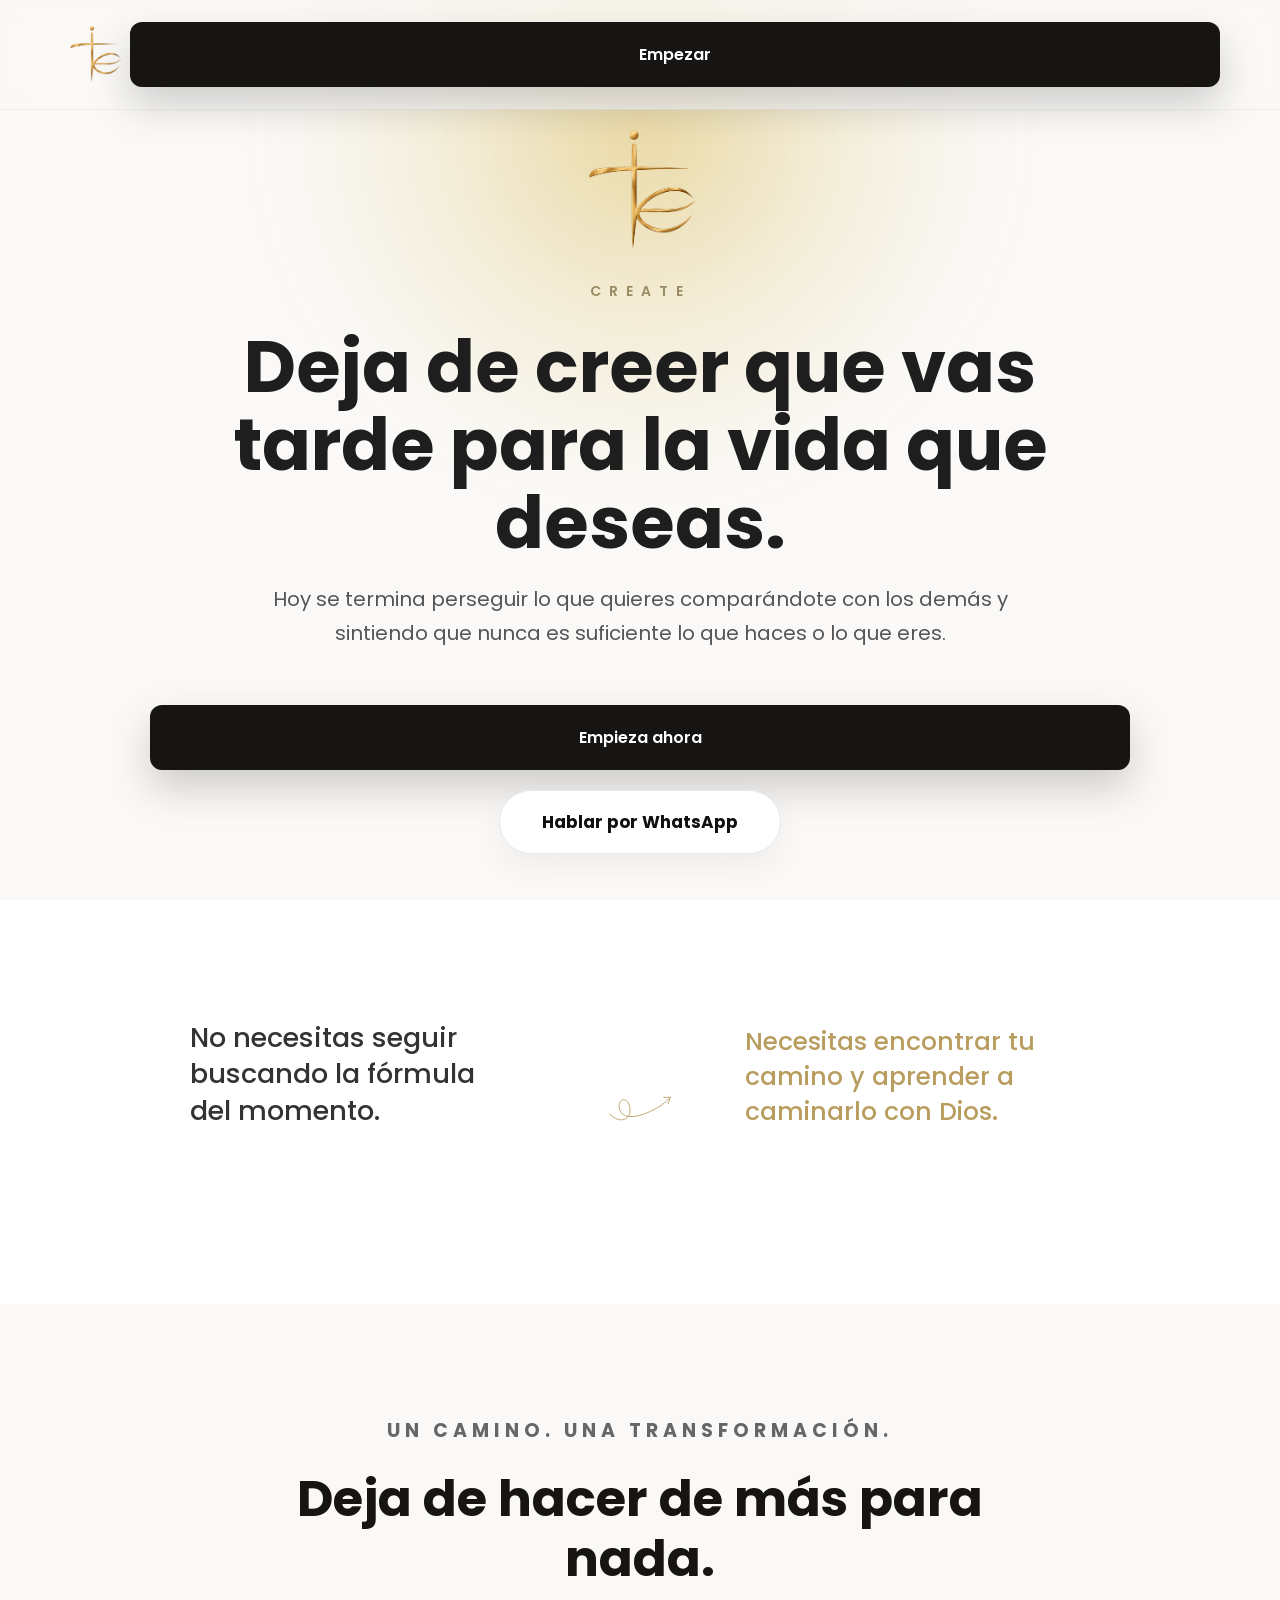
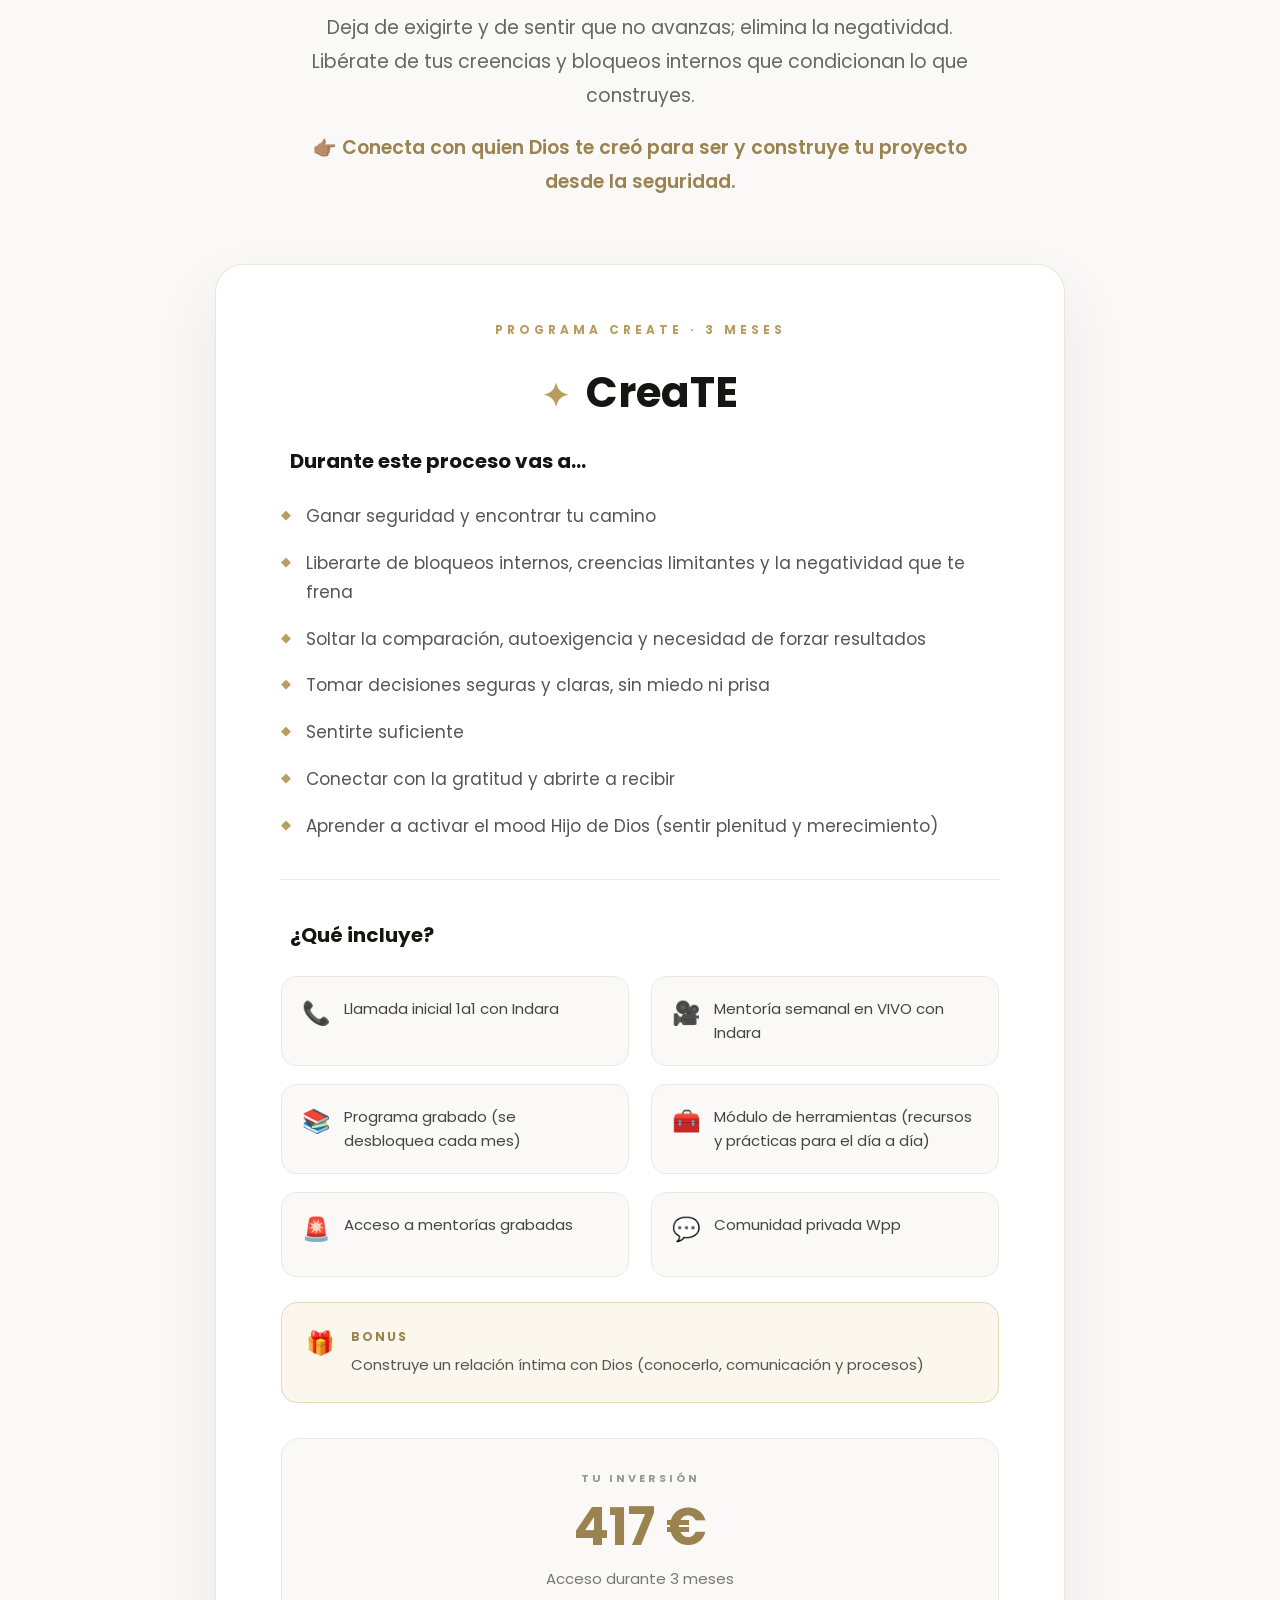
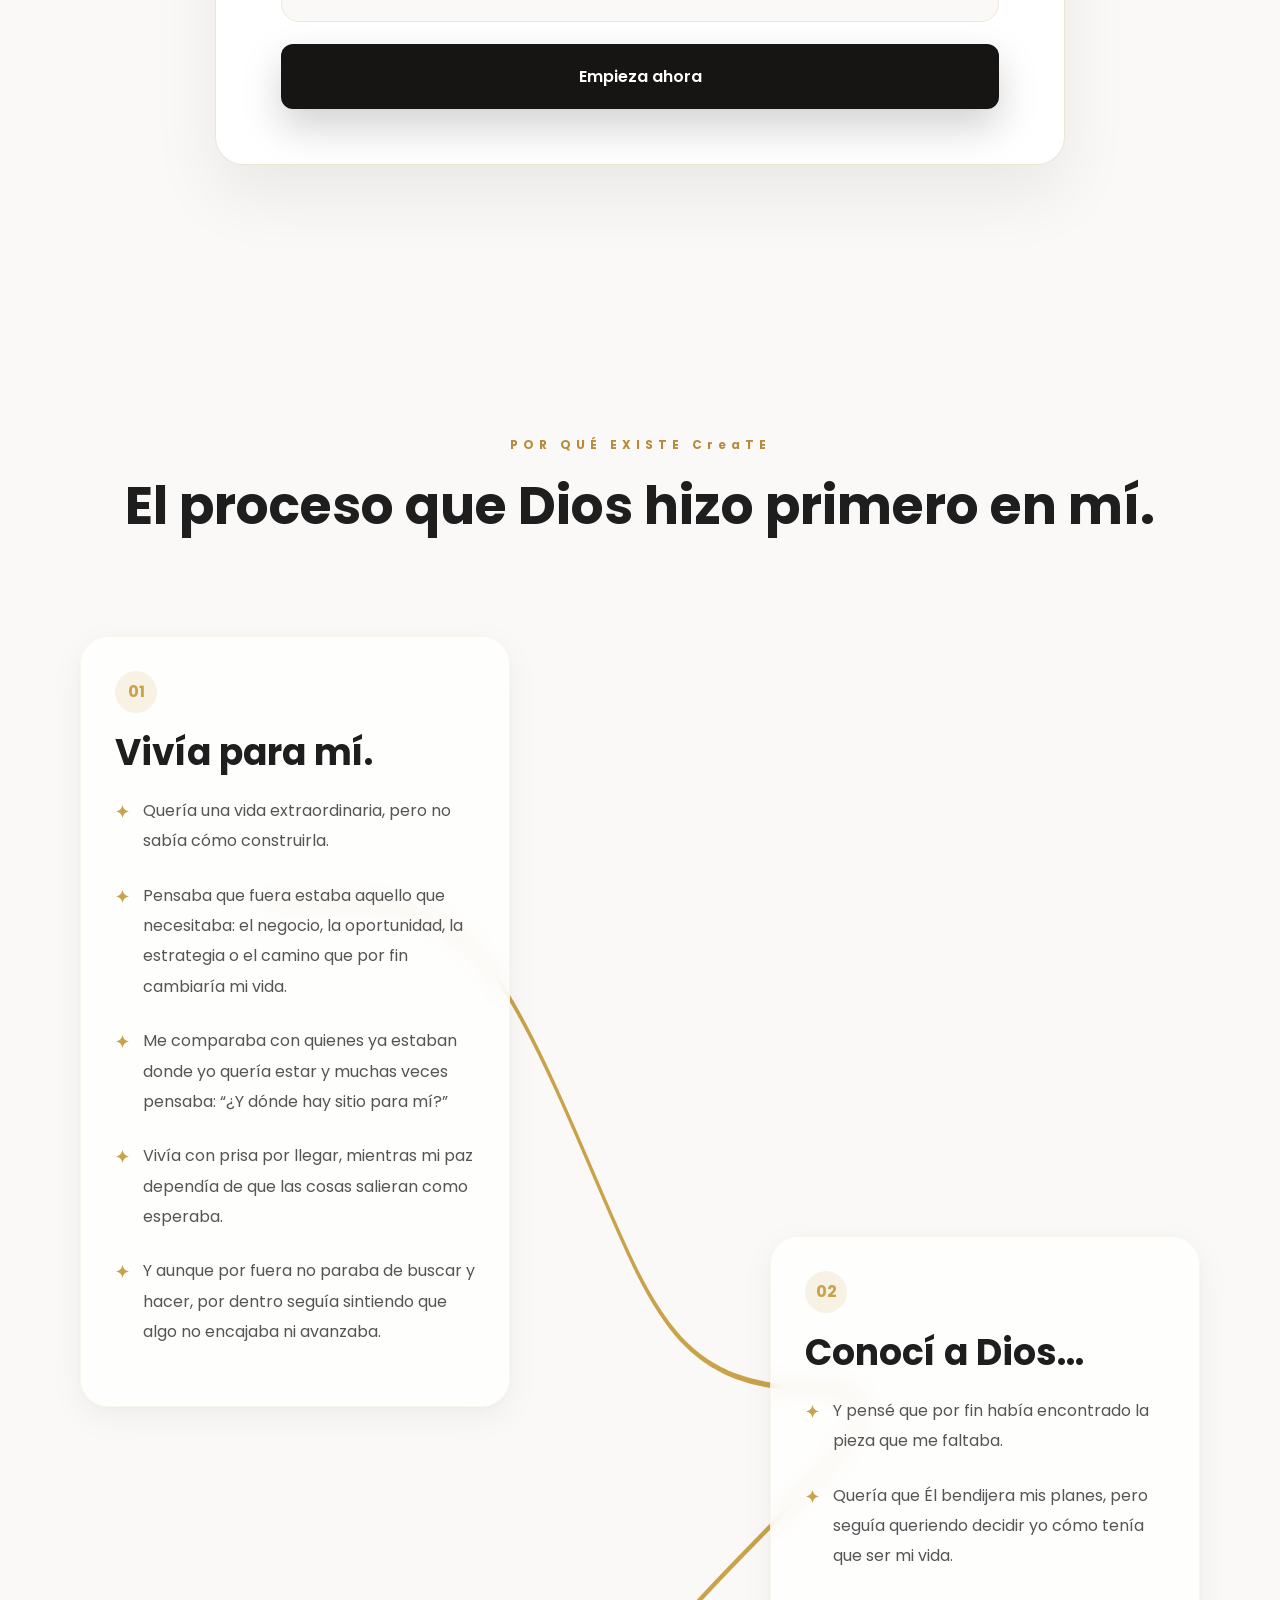
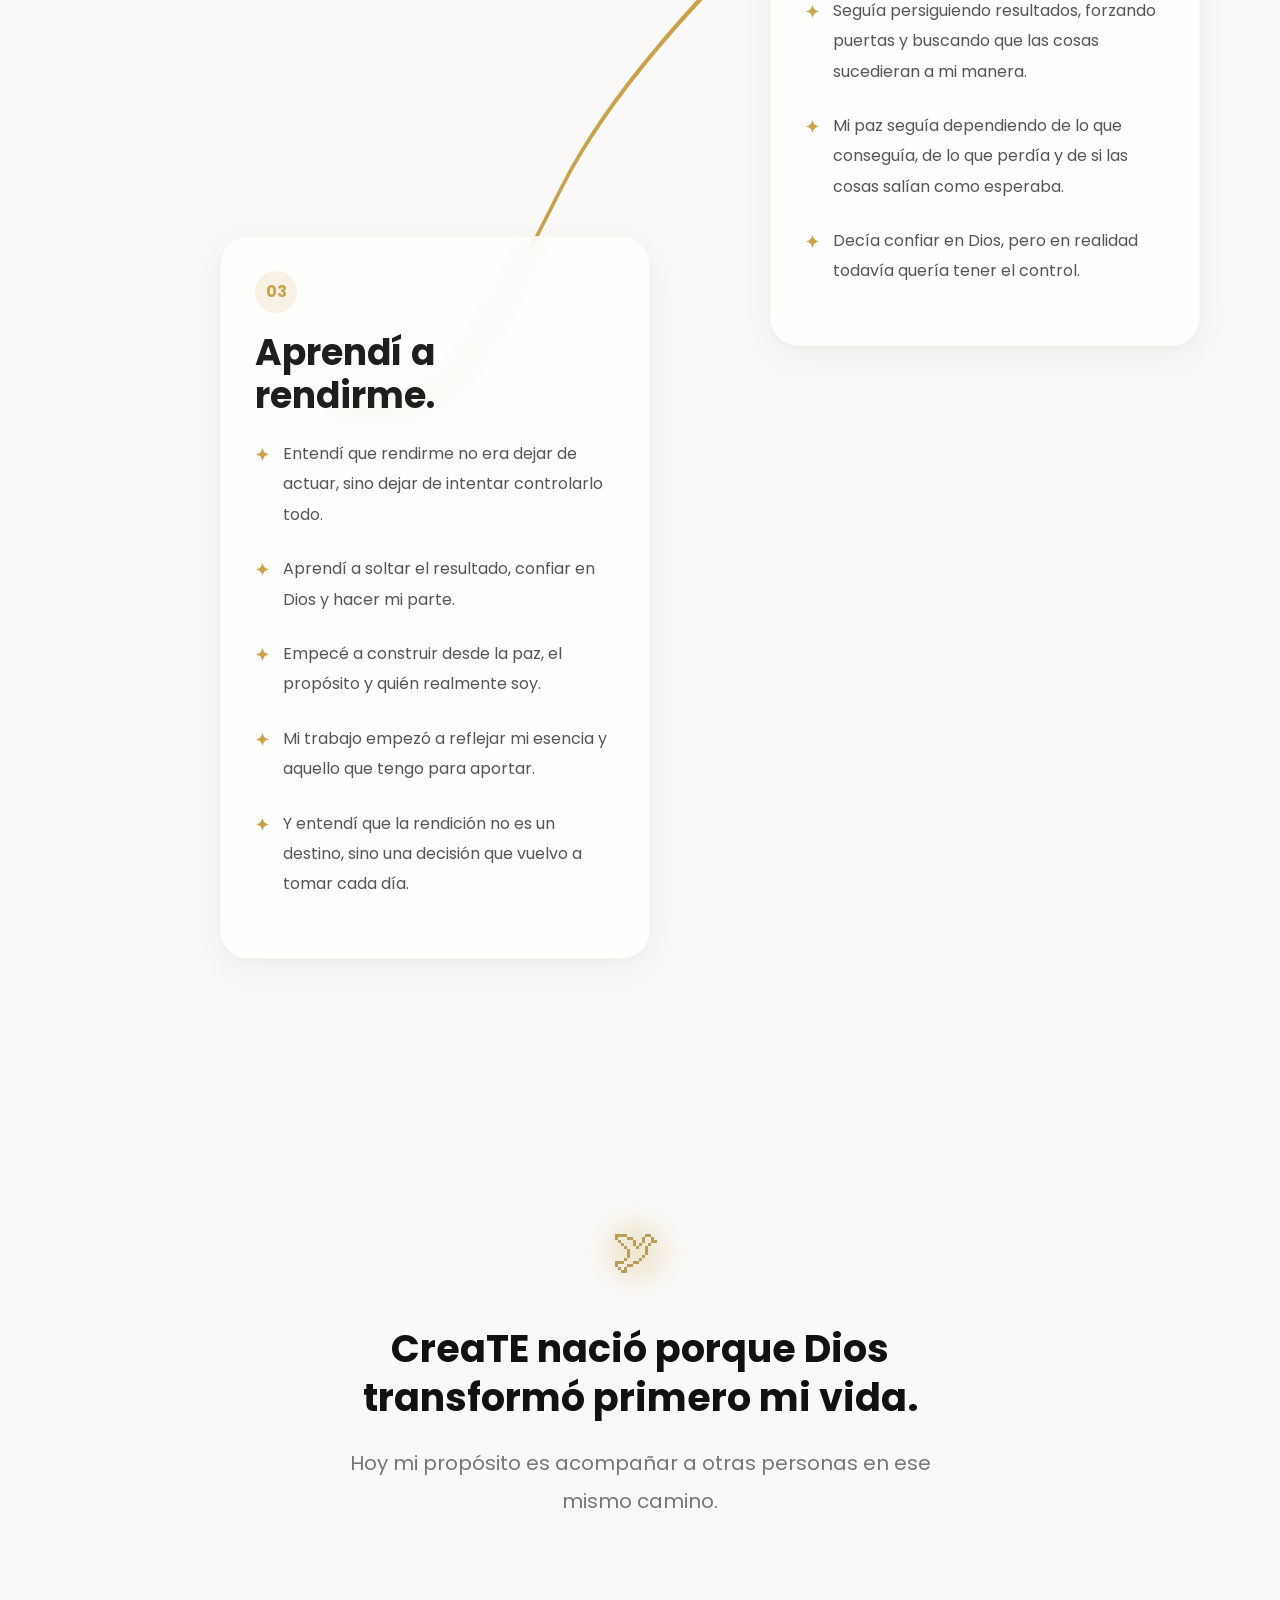
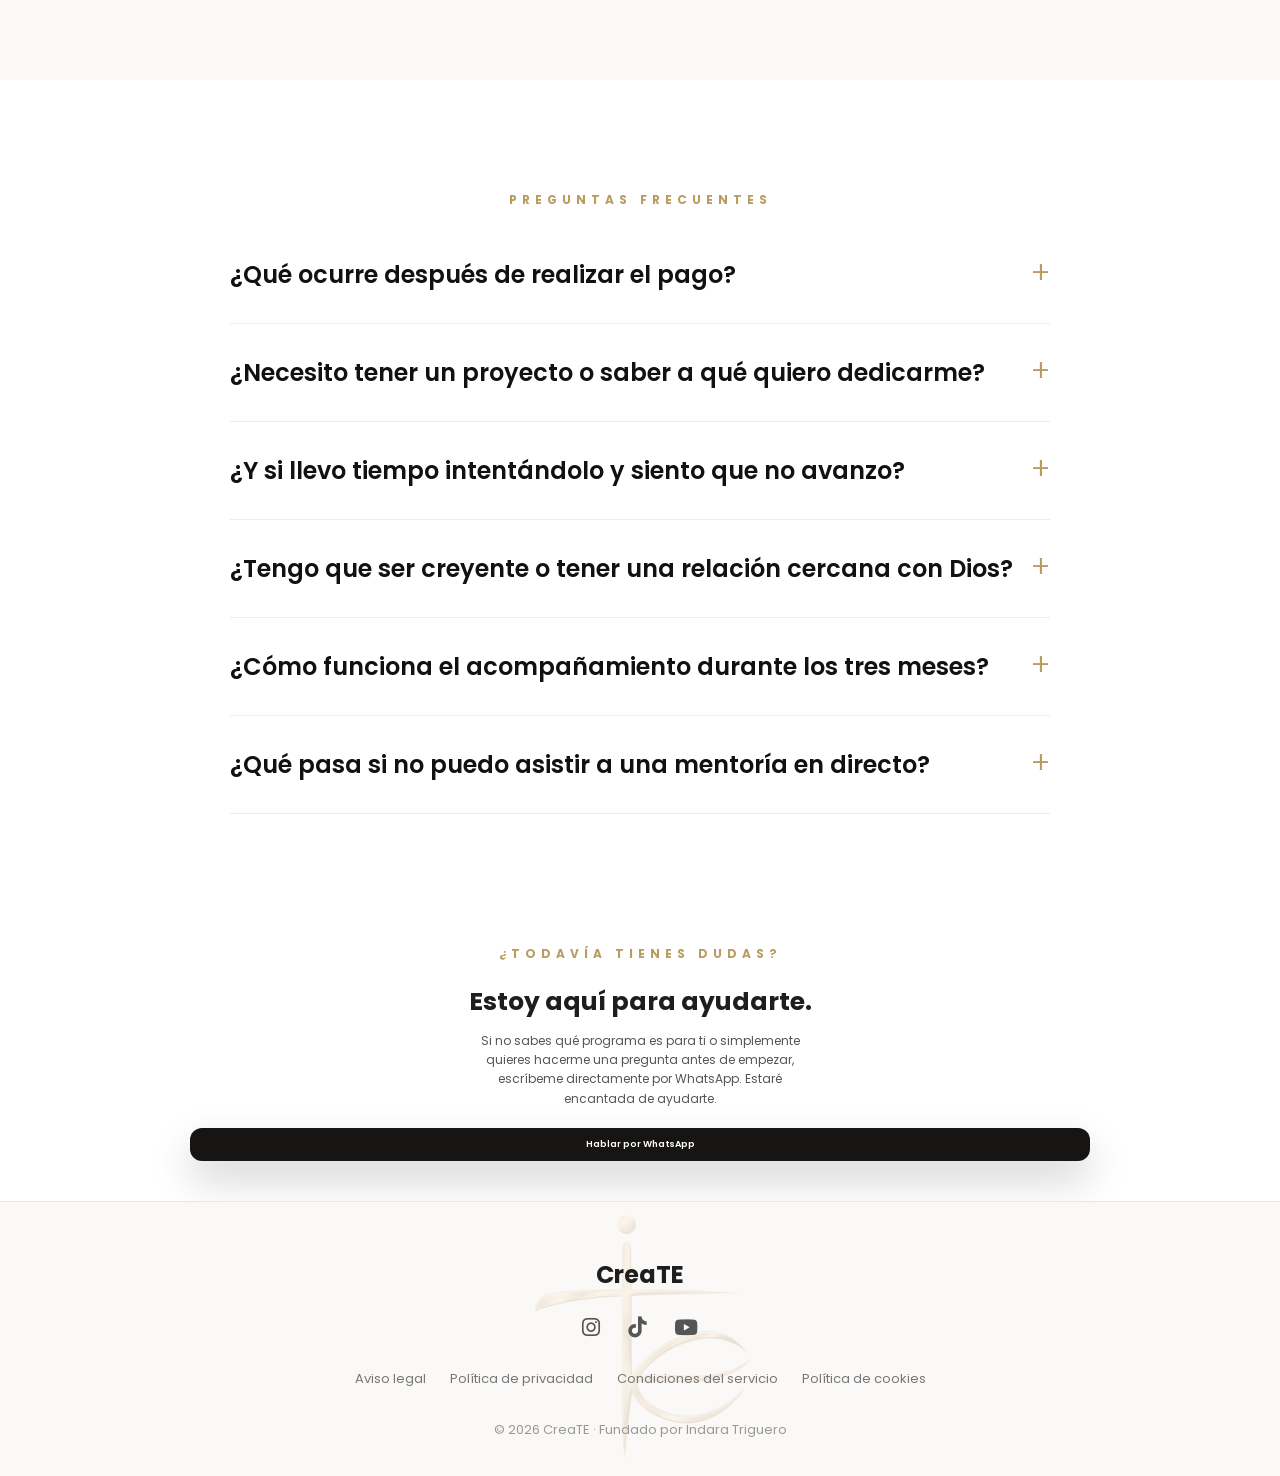
<file: index.html>
<!DOCTYPE html>
<html lang="es">

<head>

<meta charset="UTF-8">

<meta name="viewport" content="width=device-width, initial-scale=1.0">

<title>CreaTE</title>
<link rel="icon" type="image/png" href="MI%20LOGO%20transparente.png">
<link rel="preconnect" href="https://fonts.googleapis.com">

<link rel="preconnect" href="https://fonts.gstatic.com" crossorigin>

<link href="https://fonts.googleapis.com/css2?family=Poppins:wght@300;400;500;600;700&display=swap" rel="stylesheet">

<link rel="stylesheet" href="styles.css">

<link rel="stylesheet" href="https://cdnjs.cloudflare.com/ajax/libs/font-awesome/6.5.2/css/all.min.css">

</head>

<body>
<nav class="navbar">

    <div class="logo">
        <img src="MI LOGO transparente.png" alt="CreaTE" style="width:70px; height:auto; display:block;">
    </div>

    <a href="#planes" class="boton negro">
        Empezar
    </a>

</nav>
<section class="hero">

<div class="halo"></div>

<div class="hero-content">
    <img src="MI LOGO transparente.png" alt="CreaTE" class="logo-hero">
<span class="mini">

CreaTE

</span>

<h1 class="hero-titulo">
    Deja de creer que vas tarde para la vida que deseas.
</h1>

<p class="hero-subtitulo">
    Hoy se termina perseguir lo que quieres comparándote con los demás y sintiendo que nunca es suficiente lo que haces o lo que eres.
</p>

<div class="botones">

<a href="pago.html"
target="_blank"
class="boton negro">
Empieza ahora
</a>

<a href="https://wa.me/34656695485"
target="_blank"
class="boton blanco">
Hablar por WhatsApp
</a>

</div>

</div>

</section>

<section class="frase-video">

    <div class="frase-video-texto">

        <div class="frase-izquierda">
            No necesitas seguir buscando la fórmula del momento.
        </div>

        <div class="frase-conector">
            <svg viewBox="0 0 120 60" aria-hidden="true">
                <path d="M8 38 C25 58, 48 48, 42 25 C37 7, 20 13, 25 31 C30 48, 55 45, 78 34 C91 28, 103 20, 112 10"/>
                <path d="M101 10 L112 10 L108 21"/>
            </svg>
        </div>

        <div class="frase-derecha">
            Necesitas encontrar tu camino y aprender a caminarlo con Dios.
        </div>

    </div>

</section>
   
<section class="planes" id="planes">

  <div class="intro-cards">

    <p class="mini-title">UN CAMINO. UNA TRANSFORMACIÓN.</p>

    <h2>Deja de hacer de más para nada.</h2>

    <p>
      Deja de exigirte y de sentir que no avanzas; elimina la negatividad.
      Libérate de tus creencias y bloqueos internos que condicionan lo que construyes.
    </p>

    <p class="promesa-final">
      👉🏽 Conecta con quien Dios te creó para ser y construye tu proyecto desde la seguridad.
    </p>

  </div>

  <div class="cards">

    <div class="card">

      <p class="fase">PROGRAMA CREATE · 3 MESES</p>

      <h3>
        <span class="icono">✦</span> CreaTE
      </h3>

      <div class="contenido-card">

        <p class="subtitulo-card">
          Durante este proceso vas a...
        </p>

        <ul class="lista-resultados">

          <li> Ganar seguridad y encontrar tu camino</li>

          <li> Liberarte de bloqueos internos, creencias limitantes y la negatividad que te frena</li>

          <li> Soltar la comparación, autoexigencia y necesidad de forzar resultados</li>

          <li> Tomar decisiones seguras y claras, sin miedo ni prisa</li>

          <li> Sentirte suficiente</li>

          <li> Conectar con la gratitud y abrirte a recibir</li>

          <li> Aprender a activar el mood Hijo de Dios (sentir plenitud y merecimiento)</li>

        </ul>

        <div class="separador-card"></div>

       
<p class="subtitulo-card">
  ¿Qué incluye?
</p>

<div class="incluye-grid">

  <div class="incluye-item">
    <span class="incluye-emoji">📞</span>
    <p>Llamada inicial 1a1 con Indara</p>
  </div>

  <div class="incluye-item">
    <span class="incluye-emoji">🎥</span>
    <p>Mentoría semanal en VIVO con Indara</p>
  </div>

  <div class="incluye-item">
    <span class="incluye-emoji">📚</span>
    <p>Programa grabado (se desbloquea cada mes)</p>
  </div>

  <div class="incluye-item">
    <span class="incluye-emoji">🧰</span>
    <p>Módulo de herramientas (recursos y prácticas para el día a día)</p>
  </div>

  <div class="incluye-item">
    <span class="incluye-emoji">🚨</span>
    <p>Acceso a mentorías grabadas</p>
  </div>

  <div class="incluye-item">
    <span class="incluye-emoji">💬</span>
    <p>Comunidad privada Wpp</p>
  </div>

</div>

<div class="bonus-card">

  <span class="incluye-emoji">🎁</span>

  <div>
    <p class="bonus-titulo">BONUS</p>
    <p>Construye un relación íntima con Dios (conocerlo, comunicación y procesos)</p>
  </div>

</div>

<div class="precio-final">

  <p class="precio-etiqueta">TU INVERSIÓN</p>

  <div class="precio-numero">417 €</div>

  <p class="precio-duracion">Acceso durante 3 meses</p>

</div>

<a href="pago.html"
   target="_blank"
   class="boton negro">
  Empieza ahora
</a>

</div>

  </div>

</section>

<section class="historia">

    <p class="mini-title">POR QUÉ EXISTE CreaTE</p>

<h2>El proceso que Dios hizo primero en mí.</h2>

<div class="camino">
<svg class="linea-camino" viewBox="0 0 1000 700" preserveAspectRatio="none">

<path
d="M170 120
C320 120 350 120 430 210
S520 340 660 340
S530 420 430 520
S330 620 230 620"
stroke-width="3"
fill="none"
stroke-linecap="round"/>

</svg>
    <div class="paso paso1">

        <div class="numero">01</div>

        <h3>Vivía para mí.</h3>

        <ul class="lista-paso">

<li>Quería una vida extraordinaria, pero no sabía cómo construirla.</li>

<li>Pensaba que fuera estaba aquello que necesitaba: el negocio, la oportunidad, la estrategia o el camino que por fin cambiaría mi vida.</li>

<li>Me comparaba con quienes ya estaban donde yo quería estar y muchas veces pensaba: “¿Y dónde hay sitio para mí?”</li>

<li>Vivía con prisa por llegar, mientras mi paz dependía de que las cosas salieran como esperaba.</li>

<li>Y aunque por fuera no paraba de buscar y hacer, por dentro seguía sintiendo que algo no encajaba ni avanzaba.</li>

</ul>

    </div>

    <div class="paso paso2">

        <div class="numero">02</div>

        <h3>Conocí a Dios...</h3>

       <ul class="lista-paso">

<li>Y pensé que por fin había encontrado la pieza que me faltaba.</li>

<li>Quería que Él bendijera mis planes, pero seguía queriendo decidir yo cómo tenía que ser mi vida.</li>

<li>Seguía persiguiendo resultados, forzando puertas y buscando que las cosas sucedieran a mi manera.</li>

<li>Mi paz seguía dependiendo de lo que conseguía, de lo que perdía y de si las cosas salían como esperaba.</li>

<li>Decía confiar en Dios, pero en realidad todavía quería tener el control.</li>

</ul>
    </div>

    <div class="paso paso3">

        <div class="numero">03</div>

        <h3>Aprendí a rendirme.</h3>

        <ul class="lista-paso">

<li>Entendí que rendirme no era dejar de actuar, sino dejar de intentar controlarlo todo.</li>

<li>Aprendí a soltar el resultado, confiar en Dios y hacer mi parte.</li>

<li>Empecé a construir desde la paz, el propósito y quién realmente soy.</li>

<li>Mi trabajo empezó a reflejar mi esencia y aquello que tengo para aportar.</li>

<li>Y entendí que la rendición no es un destino, sino una decisión que vuelvo a tomar cada día.</li>

</ul>

    </div>

</div>
    <div class="historia-final">

    <div class="icono">🕊</div>

    <p>
        CreaTE nació porque Dios transformó primero mi vida.
    </p>

    <p>
        Hoy mi propósito es acompañar a otras personas en ese mismo camino.
    </p>

</div>
</section>
    <section class="faq">

<div class="contenedor">

<p class="mini-title">
PREGUNTAS FRECUENTES
</p>

<details class="faq-item">
<summary>¿Qué ocurre después de realizar el pago?</summary>
<p>Recibirás las indicaciones para acceder a CreaTE y comenzar tu proceso. Podrás empezar con el programa y los recursos incluidos, y tendrás una llamada inicial individual conmigo.</p>
</details>

<details class="faq-item">
<summary>¿Necesito tener un proyecto o saber a qué quiero dedicarme?</summary>
<p>No necesitas tenerlo todo claro. CreaTE también es un espacio para ganar seguridad, descubrir tu camino y dejar de sentirte bloqueado a la hora de construir algo propio.</p>
</details>

<details class="faq-item">
<summary>¿Y si llevo tiempo intentándolo y siento que no avanzo?</summary>
<p>Precisamente, uno de los objetivos de CreaTE es ayudarte a identificar y transformar las creencias, bloqueos y patrones que condicionan lo que construyes. No se trata de seguir haciendo más, sino de aprender a hacerlo desde la identidad correcta.</p>
</details>

<details class="faq-item">
<summary>¿Tengo que ser creyente o tener una relación cercana con Dios?</summary>
<p>No necesitas tener una relación perfecta con Dios ni saber cómo comunicarte con Él. Dentro de CreaTE encontrarás un bonus dedicado a construir una relación íntima y auténtica con Dios.</p>
</details>

<details class="faq-item">
<summary>¿Cómo funciona el acompañamiento durante los tres meses?</summary>
<p>Tendrás una mentoría semanal en directo conmigo, una llamada inicial individual, acceso a las mentorías grabadas y una comunidad privada de WhatsApp. Además, el programa grabado se desbloquea cada mes.</p>
</details>

<details class="faq-item">
<summary>¿Qué pasa si no puedo asistir a una mentoría en directo?</summary>
<p>Tendrás acceso a las mentorías grabadas para que puedas consultar su contenido aunque no hayas podido asistir en directo.</p>
</details>

</div>

</section>
<script src="script.js"></script>
<section class="contacto">

<div class="contenedor">

<p class="mini-title">
¿TODAVÍA TIENES DUDAS?
</p>

<h2>
Estoy aquí para ayudarte.
</h2>

<p>
Si no sabes qué programa es para ti o simplemente quieres hacerme una pregunta antes de empezar, escríbeme directamente por WhatsApp. Estaré encantada de ayudarte.
</p>

<a href="https://wa.me/34656695485"
target="_blank"
class="boton negro">

Hablar por WhatsApp

</a>

</div>

</section>
    
   <footer class="footer">
<img src="MI%20LOGO%20transparente.png" alt="" class="footer-watermark">
    <div class="footer-logo">
        CreaTE
    </div>

    <div class="footer-social">

    <a href="https://www.instagram.com/indara.triguero/" target="_blank">
    <i class="fab fa-instagram"></i>
</a>

    <a href="https://www.tiktok.com/@indara.triguero" target="_blank">
    <i class="fab fa-tiktok"></i>
</a>

    <a href="https://youtube.com/@indaraaldescubierto" target="_blank">
    <i class="fab fa-youtube"></i>
</a>

</div>

    <div class="footer-links">

        <a href="aviso-legal.html">Aviso legal</a>

        <a href="política-privacidad.html">Política de privacidad</a>

        <a href="condiciones-servicio.html">Condiciones del servicio</a>

        <a href="politica-cookies.html">Política de cookies</a>

    </div>

    <p class="footer-copy">
        ©️ 2026 CreaTE · Fundado por Indara Triguero
    </p>

</footer>
</body>

</html>
</file>
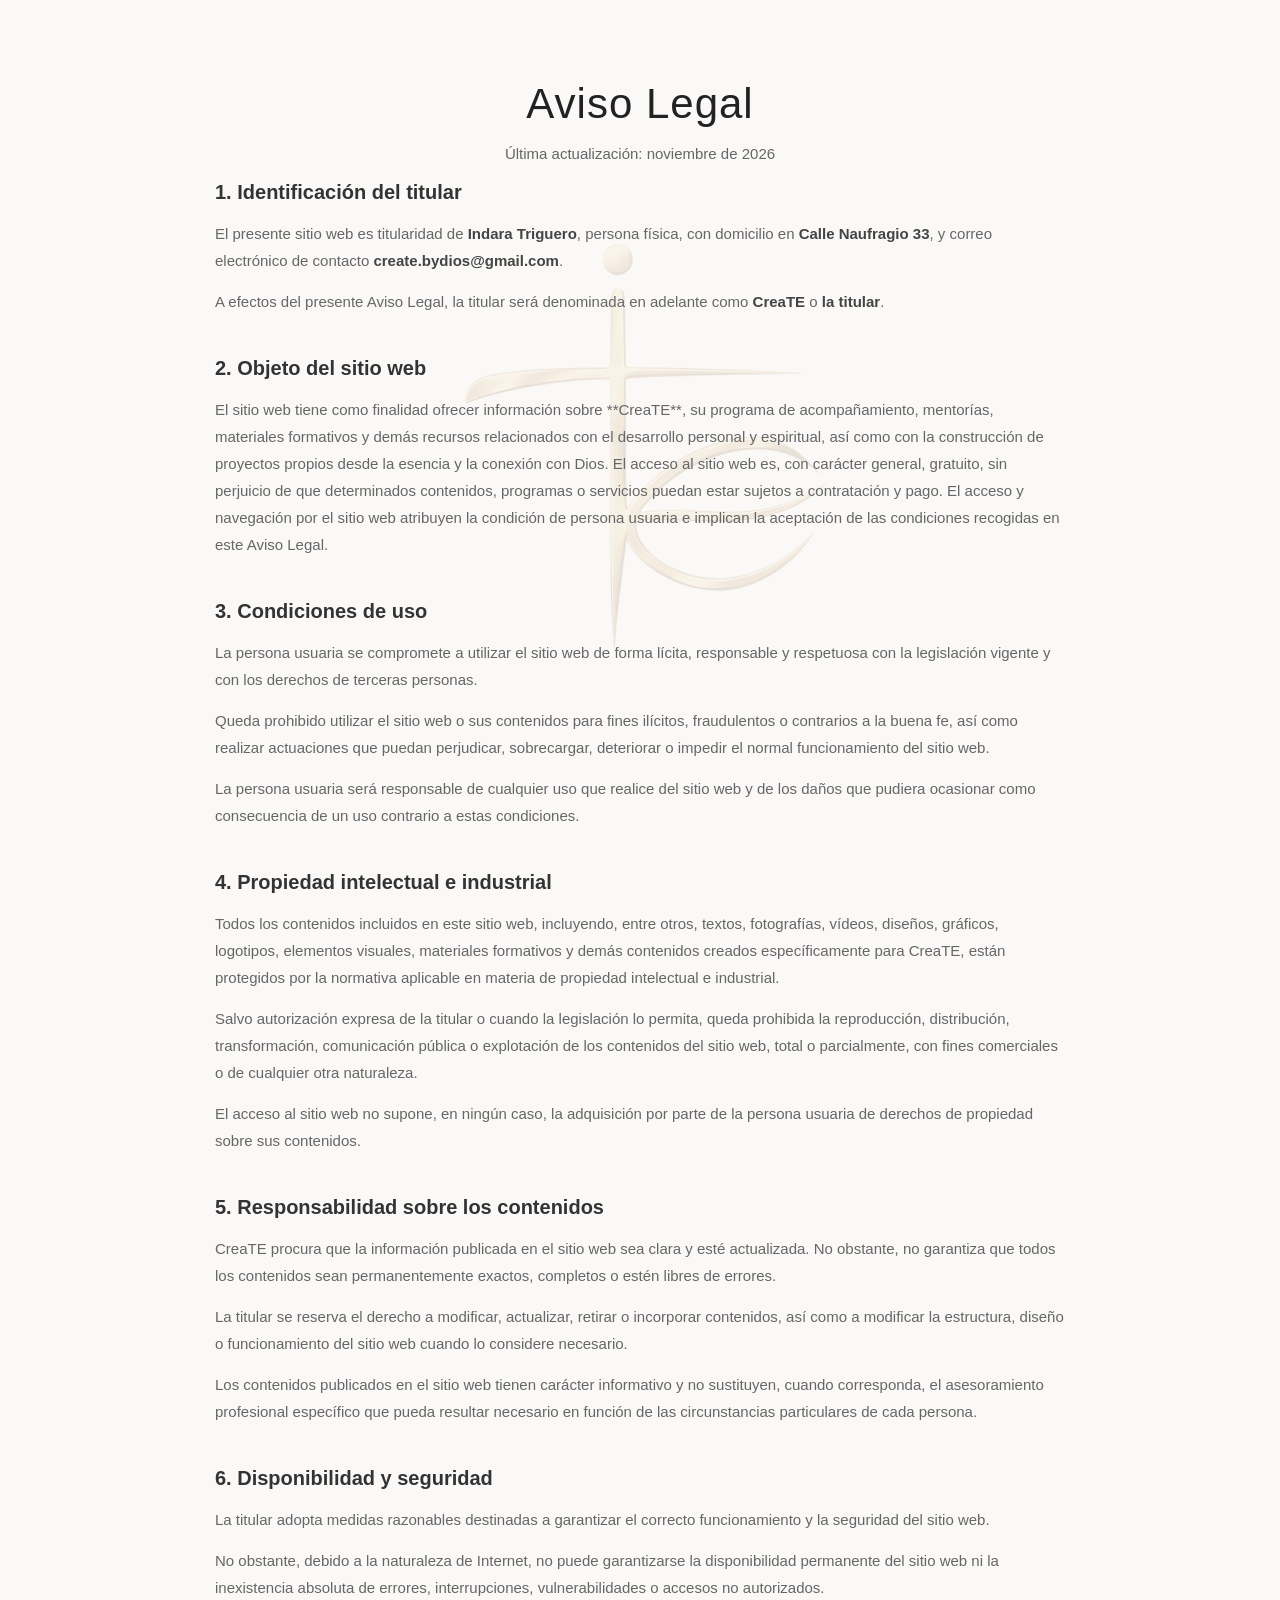
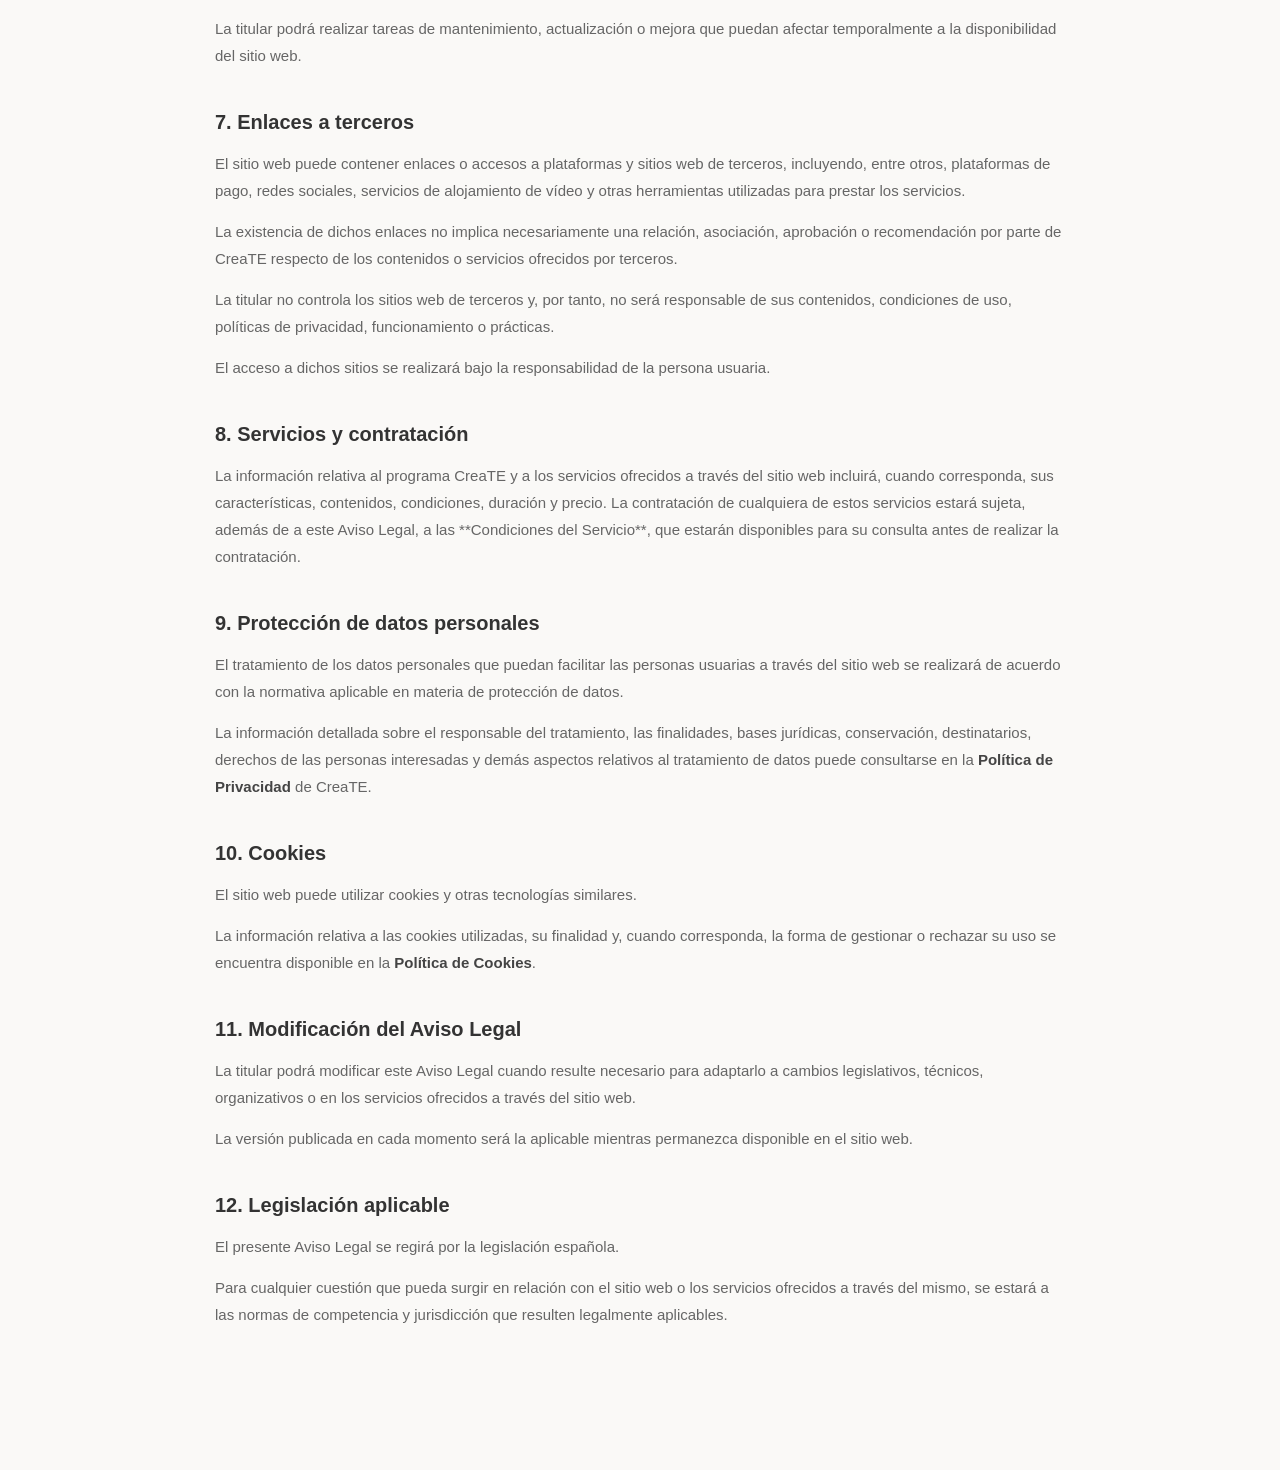
<file: aviso-legal.html>
<!DOCTYPE html>
<html lang="es">

<head>

    <meta charset="UTF-8">

    <meta name="viewport" content="width=device-width, initial-scale=1.0">

    <title>Aviso Legal · CreaTE</title>

    <style>

        *{
            box-sizing:border-box;
        }

        body{
            margin:0;
            font-family:Arial, Helvetica, sans-serif;
            background:#FAF9F7;
            color:#333;
        }

        .legal-page{
            max-width:900px;
            margin:0 auto;
            padding:80px 25px 100px;
        }

        .legal-page h1{
            text-align:center;
            font-size:42px;
            font-weight:500;
            letter-spacing:1px;
            margin:0 0 12px;
            color:#222;
        }

        .legal-update{
            text-align:center;
            font-size:13px;
            color:#999;
            margin:0 0 65px;
        }

        .legal-page section{
            margin-bottom:42px;
        }

        .legal-page h2{
            font-size:20px;
            font-weight:600;
            margin:0 0 16px;
            color:#333;
        }

        .legal-page p{
            font-size:15px;
            line-height:1.8;
            color:#666;
            margin:0 0 14px;
        }

        .legal-page strong{
            color:#444;
        }

        @media (max-width:768px){

            .legal-page{
                padding:55px 20px 70px;
            }

            .legal-page h1{
                font-size:32px;
            }

            .legal-update{
                margin-bottom:45px;
            }

            .legal-page section{
                margin-bottom:35px;
            }

            .legal-page h2{
                font-size:18px;
            }

            .legal-page p{
                font-size:14px;
                line-height:1.75;
            }

        }
        .watermark-logo{
            position:fixed;
            width:500px;
            height:auto;
            left:50%;
            top:50%;
            transform:translate(-50%, -50%);
            opacity:0.12;
            z-index:0;
            pointer-events:none;
        }

        .legal-page{
            position:relative;
            z-index:1;
        }
    </style>

</head>

<body>

<img src="MI%20LOGO%20transparente.png" alt="" class="watermark-logo">

<main class="legal-page">

    <h1>Aviso Legal</h1>

    <p class="legal-update">
        Última actualización: noviembre de 2026
    </p>


    <section>

        <h2>1. Identificación del titular</h2>

        <p>
            El presente sitio web es titularidad de
            <strong>Indara Triguero</strong>, persona física,
            con domicilio en <strong>Calle Naufragio 33</strong>,
            y correo electrónico de contacto
            <strong>create.bydios@gmail.com</strong>.
        </p>

        <p>
            A efectos del presente Aviso Legal, la titular será denominada
            en adelante como <strong>CreaTE</strong> o
            <strong>la titular</strong>.
        </p>

    </section>


    <section>

        <h2>2. Objeto del sitio web</h2>

        <p>

El sitio web tiene como finalidad ofrecer información sobre **CreaTE**, su programa de acompañamiento, mentorías, materiales formativos y demás recursos relacionados con el desarrollo personal y espiritual, así como con la construcción de proyectos propios desde la esencia y la conexión con Dios.

El acceso al sitio web es, con carácter general, gratuito, sin perjuicio de que determinados contenidos, programas o servicios puedan estar sujetos a contratación y pago.

El acceso y navegación por el sitio web atribuyen la condición de persona usuaria e implican la aceptación de las condiciones recogidas en este Aviso Legal.
            
        </p>

    </section>


    <section>

        <h2>3. Condiciones de uso</h2>

        <p>
            La persona usuaria se compromete a utilizar el sitio web de forma
            lícita, responsable y respetuosa con la legislación vigente y con
            los derechos de terceras personas.
        </p>

        <p>
            Queda prohibido utilizar el sitio web o sus contenidos para fines
            ilícitos, fraudulentos o contrarios a la buena fe, así como realizar
            actuaciones que puedan perjudicar, sobrecargar, deteriorar o impedir
            el normal funcionamiento del sitio web.
        </p>

        <p>
            La persona usuaria será responsable de cualquier uso que realice
            del sitio web y de los daños que pudiera ocasionar como consecuencia
            de un uso contrario a estas condiciones.
        </p>

    </section>


    <section>

        <h2>4. Propiedad intelectual e industrial</h2>

        <p>
            Todos los contenidos incluidos en este sitio web, incluyendo, entre
            otros, textos, fotografías, vídeos, diseños, gráficos, logotipos,
            elementos visuales, materiales formativos y demás contenidos creados
            específicamente para CreaTE, están protegidos por la normativa
            aplicable en materia de propiedad intelectual e industrial.
        </p>

        <p>
            Salvo autorización expresa de la titular o cuando la legislación
            lo permita, queda prohibida la reproducción, distribución,
            transformación, comunicación pública o explotación de los contenidos
            del sitio web, total o parcialmente, con fines comerciales o de
            cualquier otra naturaleza.
        </p>

        <p>
            El acceso al sitio web no supone, en ningún caso, la adquisición
            por parte de la persona usuaria de derechos de propiedad sobre
            sus contenidos.
        </p>

    </section>


    <section>

        <h2>5. Responsabilidad sobre los contenidos</h2>

        <p>
            CreaTE procura que la información publicada en el sitio web sea
            clara y esté actualizada. No obstante, no garantiza que todos los
            contenidos sean permanentemente exactos, completos o estén libres
            de errores.
        </p>

        <p>
            La titular se reserva el derecho a modificar, actualizar, retirar
            o incorporar contenidos, así como a modificar la estructura,
            diseño o funcionamiento del sitio web cuando lo considere necesario.
        </p>

        <p>
            Los contenidos publicados en el sitio web tienen carácter informativo
            y no sustituyen, cuando corresponda, el asesoramiento profesional
            específico que pueda resultar necesario en función de las
            circunstancias particulares de cada persona.
        </p>

    </section>


    <section>

        <h2>6. Disponibilidad y seguridad</h2>

        <p>
            La titular adopta medidas razonables destinadas a garantizar
            el correcto funcionamiento y la seguridad del sitio web.
        </p>

        <p>
            No obstante, debido a la naturaleza de Internet, no puede garantizarse
            la disponibilidad permanente del sitio web ni la inexistencia absoluta
            de errores, interrupciones, vulnerabilidades o accesos no autorizados.
        </p>

        <p>
            La titular podrá realizar tareas de mantenimiento, actualización
            o mejora que puedan afectar temporalmente a la disponibilidad
            del sitio web.
        </p>

    </section>


    <section>

        <h2>7. Enlaces a terceros</h2>

        <p>
            El sitio web puede contener enlaces o accesos a plataformas y sitios
            web de terceros, incluyendo, entre otros, plataformas de pago,
            redes sociales, servicios de alojamiento de vídeo y otras herramientas
            utilizadas para prestar los servicios.
        </p>

        <p>
            La existencia de dichos enlaces no implica necesariamente una relación,
            asociación, aprobación o recomendación por parte de CreaTE respecto
            de los contenidos o servicios ofrecidos por terceros.
        </p>

        <p>
            La titular no controla los sitios web de terceros y, por tanto,
            no será responsable de sus contenidos, condiciones de uso, políticas
            de privacidad, funcionamiento o prácticas.
        </p>

        <p>
            El acceso a dichos sitios se realizará bajo la responsabilidad
            de la persona usuaria.
        </p>

    </section>


    <section>

        <h2>8. Servicios y contratación</h2>

        <p>

La información relativa al programa CreaTE y a los servicios ofrecidos a través del sitio web incluirá, cuando corresponda, sus características, contenidos, condiciones, duración y precio.

La contratación de cualquiera de estos servicios estará sujeta, además de a este Aviso Legal, a las **Condiciones del Servicio**, que estarán disponibles para su consulta antes de realizar la contratación.
    
        </p>

    </section>


    <section>

        <h2>9. Protección de datos personales</h2>

        <p>
            El tratamiento de los datos personales que puedan facilitar las
            personas usuarias a través del sitio web se realizará de acuerdo
            con la normativa aplicable en materia de protección de datos.
        </p>

        <p>
            La información detallada sobre el responsable del tratamiento,
            las finalidades, bases jurídicas, conservación, destinatarios,
            derechos de las personas interesadas y demás aspectos relativos
            al tratamiento de datos puede consultarse en la
            <strong>Política de Privacidad</strong> de CreaTE.
        </p>

    </section>


    <section>

        <h2>10. Cookies</h2>

        <p>
            El sitio web puede utilizar cookies y otras tecnologías similares.
        </p>

        <p>
            La información relativa a las cookies utilizadas, su finalidad
            y, cuando corresponda, la forma de gestionar o rechazar su uso
            se encuentra disponible en la <strong>Política de Cookies</strong>.
        </p>

    </section>


    <section>

        <h2>11. Modificación del Aviso Legal</h2>

        <p>
            La titular podrá modificar este Aviso Legal cuando resulte necesario
            para adaptarlo a cambios legislativos, técnicos, organizativos
            o en los servicios ofrecidos a través del sitio web.
        </p>

        <p>
            La versión publicada en cada momento será la aplicable mientras
            permanezca disponible en el sitio web.
        </p>

    </section>


    <section>

        <h2>12. Legislación aplicable</h2>

        <p>
            El presente Aviso Legal se regirá por la legislación española.
        </p>

        <p>
            Para cualquier cuestión que pueda surgir en relación con el sitio
            web o los servicios ofrecidos a través del mismo, se estará a las
            normas de competencia y jurisdicción que resulten legalmente aplicables.
        </p>

    </section>

</main>

</body>

</html>
</file>
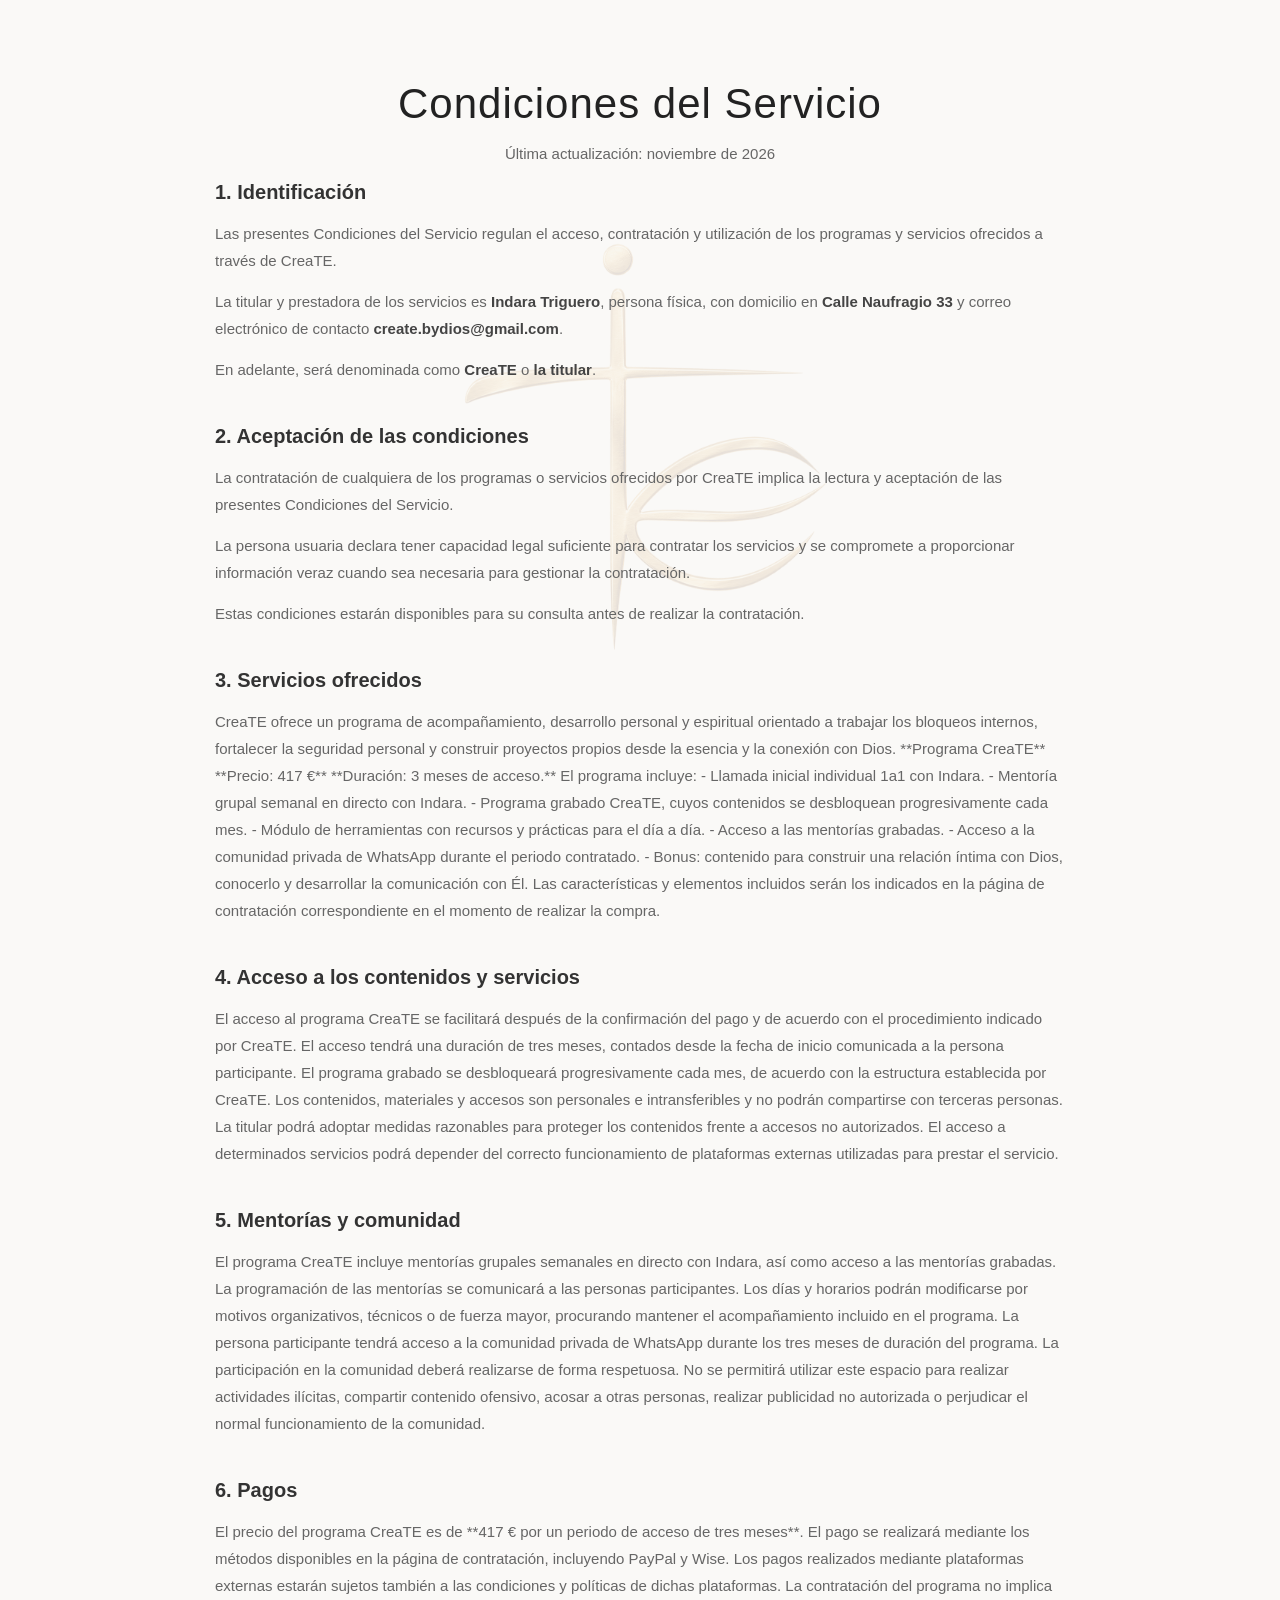
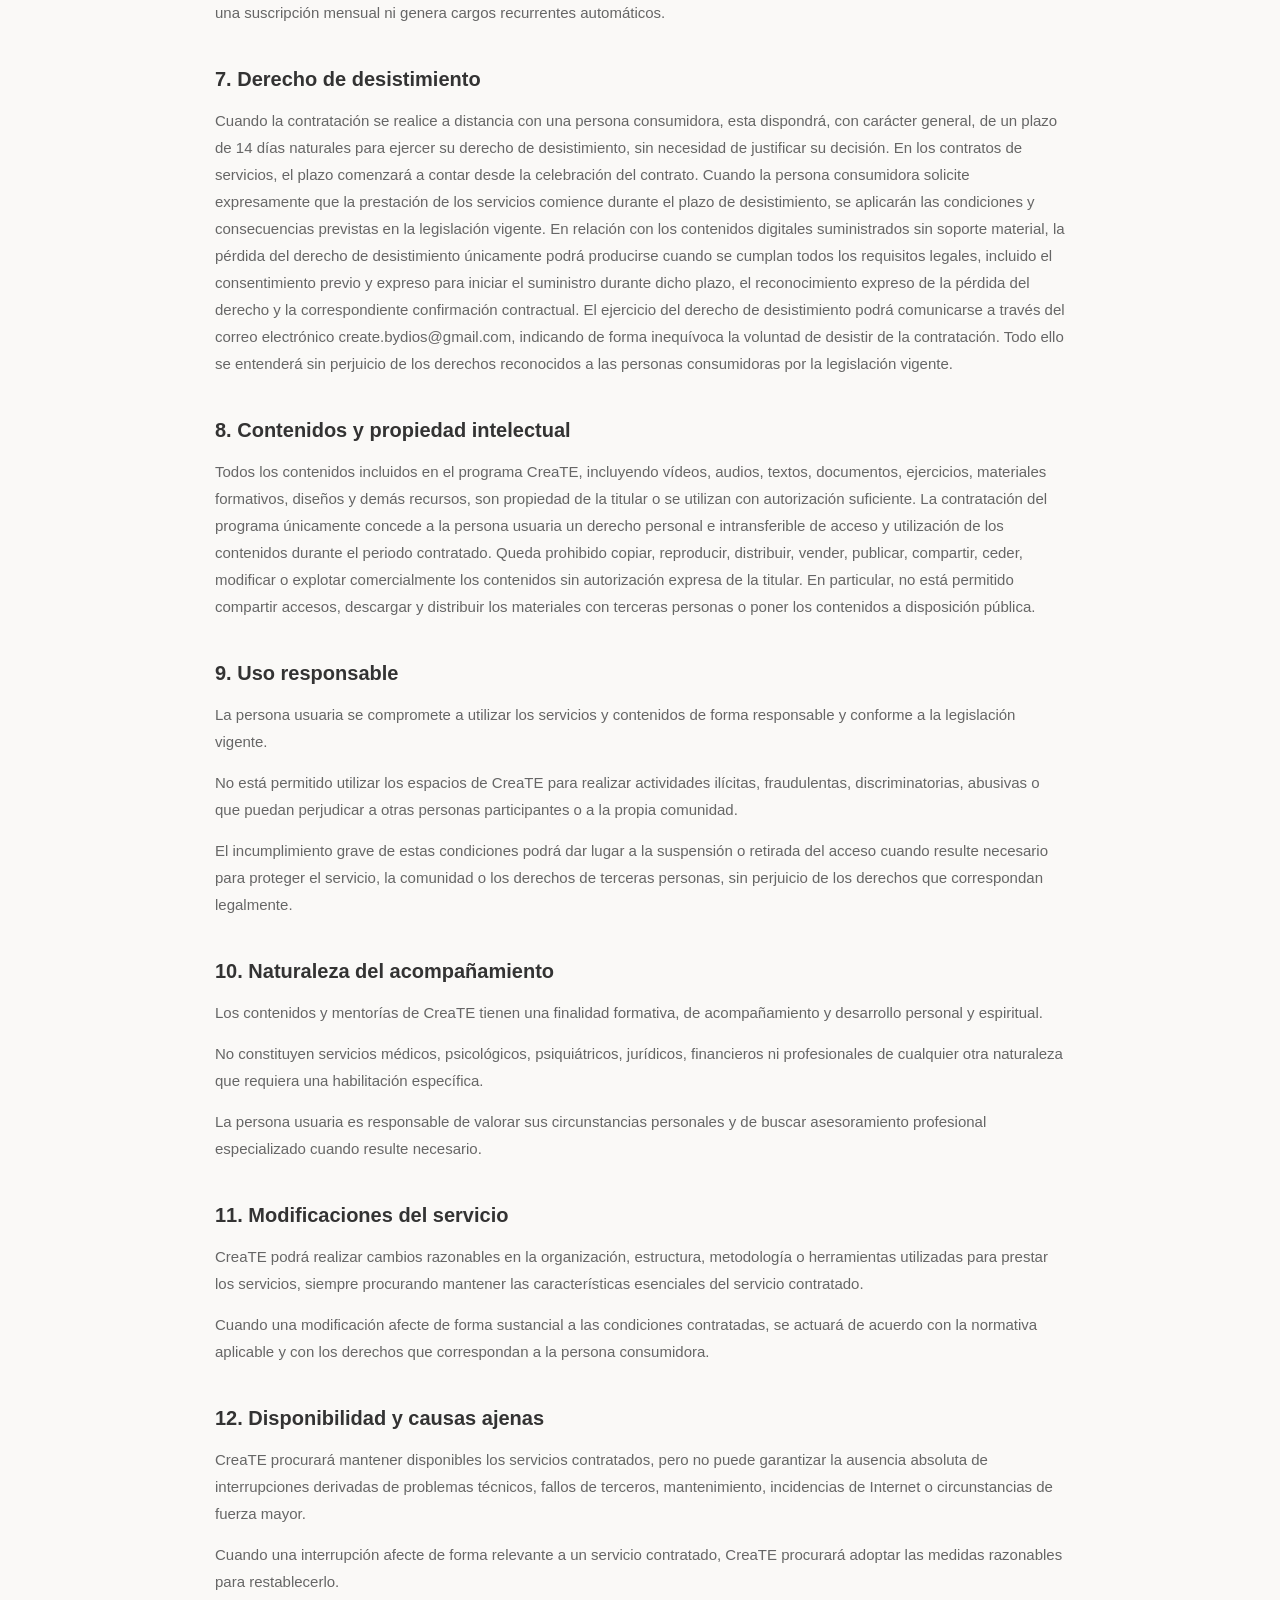
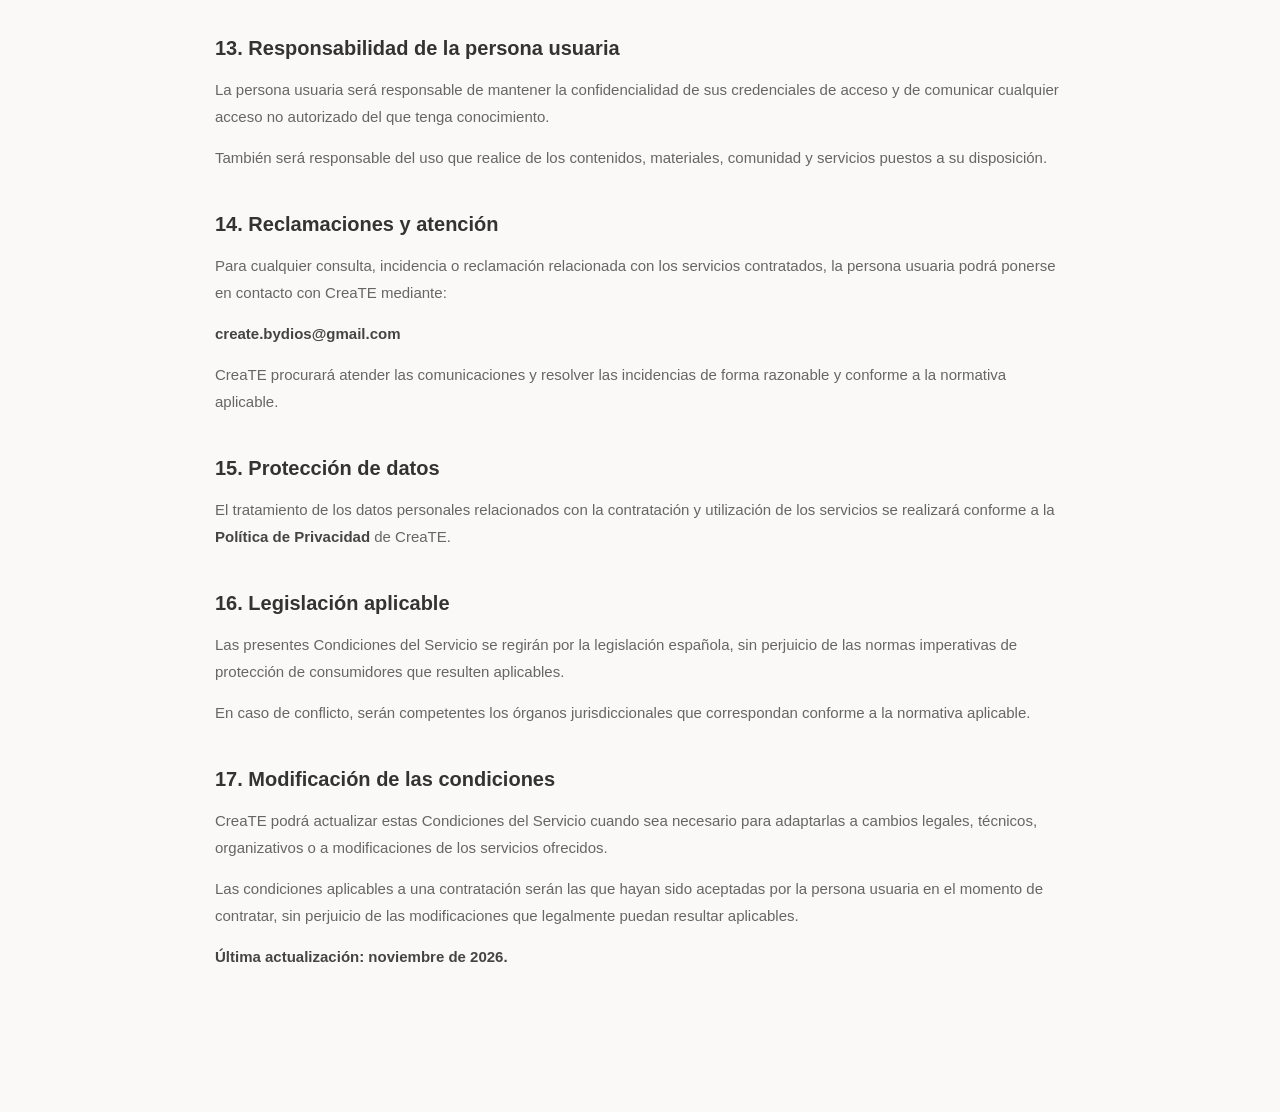
<file: condiciones-servicio.html>
<!DOCTYPE html>
<html lang="es">

<head>

    <meta charset="UTF-8">

    <meta name="viewport" content="width=device-width, initial-scale=1.0">

    <title>Condiciones del Servicio · CreaTE</title>

    <style>

        *{
            box-sizing:border-box;
        }

        body{
            margin:0;
            font-family:Arial, Helvetica, sans-serif;
            background:#FAF9F7;
            color:#333;
        }

        .legal-page{
            max-width:900px;
            margin:0 auto;
            padding:80px 25px 100px;
        }

        .legal-page h1{
            text-align:center;
            font-size:42px;
            font-weight:500;
            letter-spacing:1px;
            margin:0 0 12px;
            color:#222;
        }

        .legal-update{
            text-align:center;
            font-size:13px;
            color:#999;
            margin:0 0 65px;
        }

        .legal-page section{
            margin-bottom:42px;
        }

        .legal-page h2{
            font-size:20px;
            font-weight:600;
            margin:0 0 16px;
            color:#333;
        }

        .legal-page h3{
            font-size:17px;
            font-weight:600;
            margin:25px 0 12px;
            color:#444;
        }

        .legal-page p{
            font-size:15px;
            line-height:1.8;
            color:#666;
            margin:0 0 14px;
        }

        .legal-page ul{
            margin:0 0 15px 20px;
            padding:0;
        }

        .legal-page li{
            font-size:15px;
            line-height:1.8;
            color:#666;
            margin-bottom:7px;
        }

        .legal-page strong{
            color:#444;
        }

        @media (max-width:768px){

            .legal-page{
                padding:55px 20px 70px;
            }

            .legal-page h1{
                font-size:32px;
            }

            .legal-update{
                margin-bottom:45px;
            }

            .legal-page section{
                margin-bottom:35px;
            }

            .legal-page h2{
                font-size:18px;
            }

            .legal-page h3{
                font-size:16px;
            }

            .legal-page p,
            .legal-page li{
                font-size:14px;
                line-height:1.75;
            }

        }
        .watermark-logo{
            position:fixed;
            width:500px;
            height:auto;
            left:50%;
            top:50%;
            transform:translate(-50%, -50%);
            opacity:0.12;
            z-index:0;
            pointer-events:none;
        }

        .legal-page{
            position:relative;
            z-index:1;
        }
    </style>

</head>

<body>

<img src="MI%20LOGO%20transparente.png" alt="" class="watermark-logo">

<main class="legal-page">

    <h1>Condiciones del Servicio</h1>

    <p class="legal-update">
        Última actualización: noviembre de 2026
    </p>


    <section>

        <h2>1. Identificación</h2>

        <p>
            Las presentes Condiciones del Servicio regulan el acceso,
            contratación y utilización de los programas y servicios ofrecidos
            a través de CreaTE.
        </p>

        <p>
            La titular y prestadora de los servicios es
            <strong>Indara Triguero</strong>, persona física,
            con domicilio en <strong>Calle Naufragio 33</strong>
            y correo electrónico de contacto
            <strong>create.bydios@gmail.com</strong>.
        </p>

        <p>
            En adelante, será denominada como <strong>CreaTE</strong>
            o <strong>la titular</strong>.
        </p>

    </section>


    <section>

        <h2>2. Aceptación de las condiciones</h2>

        <p>
            La contratación de cualquiera de los programas o servicios
            ofrecidos por CreaTE implica la lectura y aceptación de las
            presentes Condiciones del Servicio.
        </p>

        <p>
            La persona usuaria declara tener capacidad legal suficiente para
            contratar los servicios y se compromete a proporcionar información
            veraz cuando sea necesaria para gestionar la contratación.
        </p>

        <p>
            Estas condiciones estarán disponibles para su consulta antes
            de realizar la contratación.
        </p>

    </section>


    <section>

        <h2>3. Servicios ofrecidos</h2>

        <p>

CreaTE ofrece un programa de acompañamiento, desarrollo personal y espiritual orientado a trabajar los bloqueos internos, fortalecer la seguridad personal y construir proyectos propios desde la esencia y la conexión con Dios.

**Programa CreaTE**

**Precio: 417 €**

**Duración: 3 meses de acceso.**

El programa incluye:

- Llamada inicial individual 1a1 con Indara.
- Mentoría grupal semanal en directo con Indara.
- Programa grabado CreaTE, cuyos contenidos se desbloquean progresivamente cada mes.
- Módulo de herramientas con recursos y prácticas para el día a día.
- Acceso a las mentorías grabadas.
- Acceso a la comunidad privada de WhatsApp durante el periodo contratado.
- Bonus: contenido para construir una relación íntima con Dios, conocerlo y desarrollar la comunicación con Él.

Las características y elementos incluidos serán los indicados en la página de contratación correspondiente en el momento de realizar la compra.
        </p>

    </section>


    <section>

        <h2>4. Acceso a los contenidos y servicios</h2>

        <p>
            El acceso al programa CreaTE se facilitará después de la confirmación del pago y de acuerdo con el procedimiento indicado por CreaTE.

El acceso tendrá una duración de tres meses, contados desde la fecha de inicio comunicada a la persona participante.

El programa grabado se desbloqueará progresivamente cada mes, de acuerdo con la estructura establecida por CreaTE.

Los contenidos, materiales y accesos son personales e intransferibles y no podrán compartirse con terceras personas.

La titular podrá adoptar medidas razonables para proteger los contenidos frente a accesos no autorizados.

El acceso a determinados servicios podrá depender del correcto funcionamiento de plataformas externas utilizadas para prestar el servicio.
        </p>

    </section>


    <section>

        <h2>5. Mentorías y comunidad</h2>

        <p>
           El programa CreaTE incluye mentorías grupales semanales en directo con Indara, así como acceso a las mentorías grabadas.

La programación de las mentorías se comunicará a las personas participantes. Los días y horarios podrán modificarse por motivos organizativos, técnicos o de fuerza mayor, procurando mantener el acompañamiento incluido en el programa.

La persona participante tendrá acceso a la comunidad privada de WhatsApp durante los tres meses de duración del programa.

La participación en la comunidad deberá realizarse de forma respetuosa. No se permitirá utilizar este espacio para realizar actividades ilícitas, compartir contenido ofensivo, acosar a otras personas, realizar publicidad no autorizada o perjudicar el normal funcionamiento de la comunidad.
        </p>

    </section>


    <section>

        <h2>6. Pagos</h2>

        <p>

El precio del programa CreaTE es de **417 € por un periodo de acceso de tres meses**.

El pago se realizará mediante los métodos disponibles en la página de contratación, incluyendo PayPal y Wise.

Los pagos realizados mediante plataformas externas estarán sujetos también a las condiciones y políticas de dichas plataformas.

La contratación del programa no implica una suscripción mensual ni genera cargos recurrentes automáticos.
        </p>

    </section>


    <section>

        <h2>7. Derecho de desistimiento</h2>

        <p>
            Cuando la contratación se realice a distancia con una persona consumidora, esta dispondrá, con carácter general, de un plazo de 14 días naturales para ejercer su derecho de desistimiento, sin necesidad de justificar su decisión.

En los contratos de servicios, el plazo comenzará a contar desde la celebración del contrato.

Cuando la persona consumidora solicite expresamente que la prestación de los servicios comience durante el plazo de desistimiento, se aplicarán las condiciones y consecuencias previstas en la legislación vigente.

En relación con los contenidos digitales suministrados sin soporte material, la pérdida del derecho de desistimiento únicamente podrá producirse cuando se cumplan todos los requisitos legales, incluido el consentimiento previo y expreso para iniciar el suministro durante dicho plazo, el reconocimiento expreso de la pérdida del derecho y la correspondiente confirmación contractual.

El ejercicio del derecho de desistimiento podrá comunicarse a través del correo electrónico create.bydios@gmail.com, indicando de forma inequívoca la voluntad de desistir de la contratación.

Todo ello se entenderá sin perjuicio de los derechos reconocidos a las personas consumidoras por la legislación vigente.
        </p>

    </section>


    <section>

        <h2>8. Contenidos y propiedad intelectual</h2>

        <p>
           Todos los contenidos incluidos en el programa CreaTE, incluyendo vídeos, audios, textos, documentos, ejercicios, materiales formativos, diseños y demás recursos, son propiedad de la titular o se utilizan con autorización suficiente.

La contratación del programa únicamente concede a la persona usuaria un derecho personal e intransferible de acceso y utilización de los contenidos durante el periodo contratado.

Queda prohibido copiar, reproducir, distribuir, vender, publicar, compartir, ceder, modificar o explotar comercialmente los contenidos sin autorización expresa de la titular.

En particular, no está permitido compartir accesos, descargar y distribuir los materiales con terceras personas o poner los contenidos a disposición pública.
        </p>

    </section>


    <section>

        <h2>9. Uso responsable</h2>

        <p>
            La persona usuaria se compromete a utilizar los servicios y
            contenidos de forma responsable y conforme a la legislación vigente.
        </p>

        <p>
            No está permitido utilizar los espacios de CreaTE para realizar
            actividades ilícitas, fraudulentas, discriminatorias, abusivas
            o que puedan perjudicar a otras personas participantes o a la
            propia comunidad.
        </p>

        <p>
            El incumplimiento grave de estas condiciones podrá dar lugar a la
            suspensión o retirada del acceso cuando resulte necesario para
            proteger el servicio, la comunidad o los derechos de terceras
            personas, sin perjuicio de los derechos que correspondan legalmente.
        </p>

    </section>


    <section>

        <h2>10. Naturaleza del acompañamiento</h2>

        <p>
            Los contenidos y mentorías de CreaTE tienen una finalidad formativa,
            de acompañamiento y desarrollo personal y espiritual.
        </p>

        <p>
            No constituyen servicios médicos, psicológicos, psiquiátricos,
            jurídicos, financieros ni profesionales de cualquier otra naturaleza
            que requiera una habilitación específica.
        </p>

        <p>
            La persona usuaria es responsable de valorar sus circunstancias
            personales y de buscar asesoramiento profesional especializado
            cuando resulte necesario.
        </p>

    </section>


    <section>

        <h2>11. Modificaciones del servicio</h2>

        <p>
            CreaTE podrá realizar cambios razonables en la organización,
            estructura, metodología o herramientas utilizadas para prestar
            los servicios, siempre procurando mantener las características
            esenciales del servicio contratado.
        </p>

        <p>
            Cuando una modificación afecte de forma sustancial a las condiciones
            contratadas, se actuará de acuerdo con la normativa aplicable y con
            los derechos que correspondan a la persona consumidora.
        </p>

    </section>


    <section>

        <h2>12. Disponibilidad y causas ajenas</h2>

        <p>
            CreaTE procurará mantener disponibles los servicios contratados,
            pero no puede garantizar la ausencia absoluta de interrupciones
            derivadas de problemas técnicos, fallos de terceros, mantenimiento,
            incidencias de Internet o circunstancias de fuerza mayor.
        </p>

        <p>
            Cuando una interrupción afecte de forma relevante a un servicio
            contratado, CreaTE procurará adoptar las medidas razonables para
            restablecerlo.
        </p>

    </section>


    <section>

        <h2>13. Responsabilidad de la persona usuaria</h2>

        <p>
            La persona usuaria será responsable de mantener la confidencialidad
            de sus credenciales de acceso y de comunicar cualquier acceso no
            autorizado del que tenga conocimiento.
        </p>

        <p>
            También será responsable del uso que realice de los contenidos,
            materiales, comunidad y servicios puestos a su disposición.
        </p>

    </section>


    <section>

        <h2>14. Reclamaciones y atención</h2>

        <p>
            Para cualquier consulta, incidencia o reclamación relacionada con
            los servicios contratados, la persona usuaria podrá ponerse en
            contacto con CreaTE mediante:
        </p>

        <p>
            <strong>create.bydios@gmail.com</strong>
        </p>

        <p>
            CreaTE procurará atender las comunicaciones y resolver las
            incidencias de forma razonable y conforme a la normativa aplicable.
        </p>

    </section>


    <section>

        <h2>15. Protección de datos</h2>

        <p>
            El tratamiento de los datos personales relacionados con la
            contratación y utilización de los servicios se realizará conforme
            a la <strong>Política de Privacidad</strong> de CreaTE.
        </p>

    </section>


    <section>

        <h2>16. Legislación aplicable</h2>

        <p>
            Las presentes Condiciones del Servicio se regirán por la legislación
            española, sin perjuicio de las normas imperativas de protección de
            consumidores que resulten aplicables.
        </p>

        <p>
            En caso de conflicto, serán competentes los órganos jurisdiccionales
            que correspondan conforme a la normativa aplicable.
        </p>

    </section>


    <section>

        <h2>17. Modificación de las condiciones</h2>

        <p>
            CreaTE podrá actualizar estas Condiciones del Servicio cuando sea
            necesario para adaptarlas a cambios legales, técnicos, organizativos
            o a modificaciones de los servicios ofrecidos.
        </p>

        <p>
            Las condiciones aplicables a una contratación serán las que hayan
            sido aceptadas por la persona usuaria en el momento de contratar,
            sin perjuicio de las modificaciones que legalmente puedan resultar
            aplicables.
        </p>

        <p>
            <strong>Última actualización: noviembre de 2026.</strong>
        </p>

    </section>

</main>

</body>

</html>
</file>
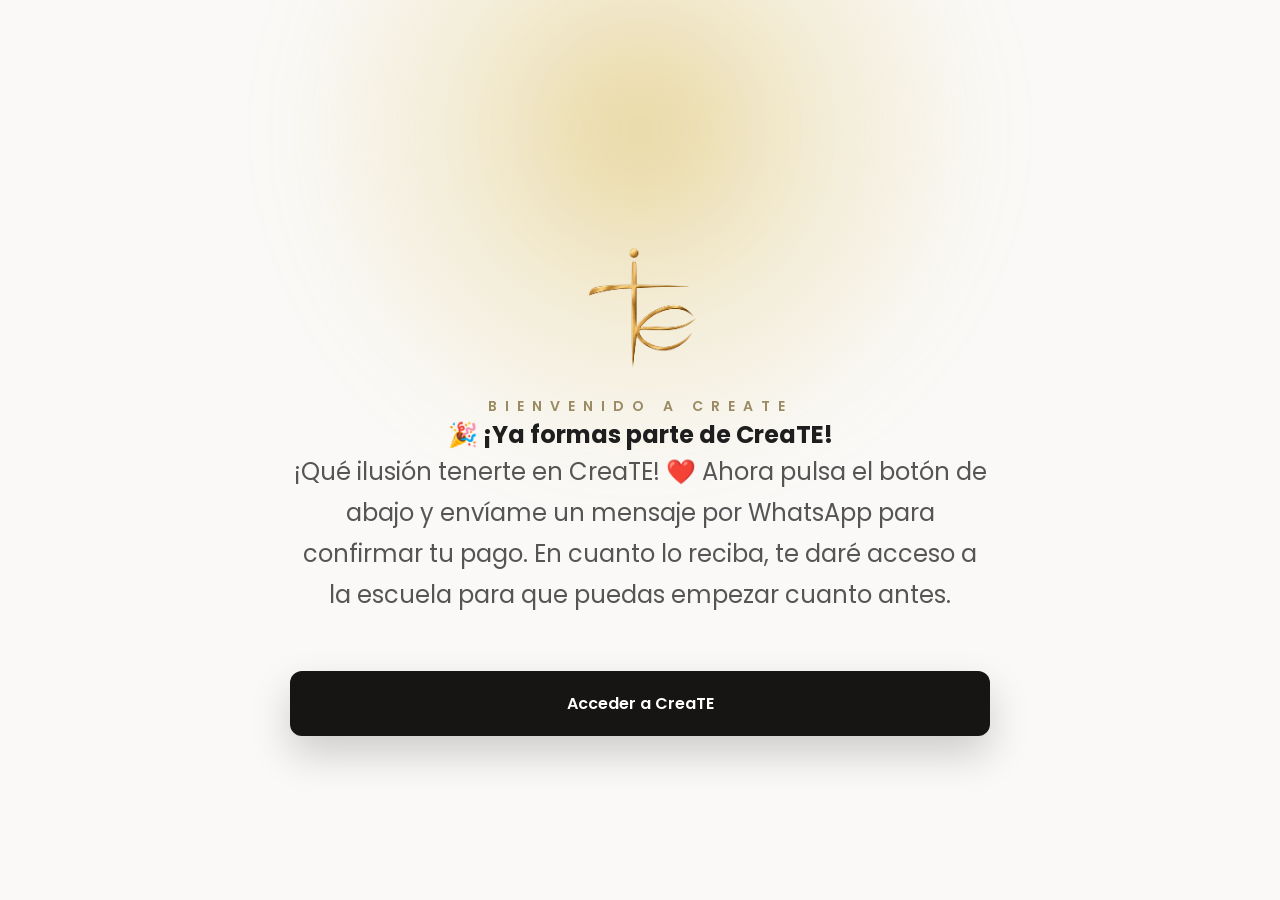
<file: gracias.html>
<!DOCTYPE html>
<html lang="es">

<head>

<meta charset="UTF-8">

<meta name="viewport" content="width=device-width, initial-scale=1.0">

<title>¡Bienvenido a CreaTE!</title>

<link rel="preconnect" href="https://fonts.googleapis.com">

<link rel="preconnect" href="https://fonts.gstatic.com" crossorigin>

<link href="https://fonts.googleapis.com/css2?family=Poppins:wght@300;400;500;600;700&display=swap" rel="stylesheet">

<link rel="stylesheet" href="styles.css">

</head>

<body>

<section class="hero">

<div class="halo"></div>

<div class="hero-content">

<img src="MI%20LOGO%20transparente.png" alt="CreaTE" class="logo-hero">

<div class="mini">

BIENVENIDO A CREATE

</div>

<h1>

🎉 ¡Ya formas parte de CreaTE!

</h1>

<p>

¡Qué ilusión tenerte en CreaTE! ❤️

Ahora pulsa el botón de abajo y envíame un mensaje por WhatsApp para confirmar tu pago. En cuanto lo reciba, te daré acceso a la escuela para que puedas empezar cuanto antes.

</p>

<div class="botones">

<a class="boton negro"

href="https://wa.me/34656695485?text=Hola%20Indara%20😊.%20Acabo%20de%20completar%20mi%20pago%20de%20CreaTE.%20Te%20escribo%20para%20confirmarlo%20y%20recibir%20el%20acceso%20a%20la%20escuela."

target="_blank">

Acceder a CreaTE

</a>

</div>

</div>

</section>

</body>

</html>
</file>
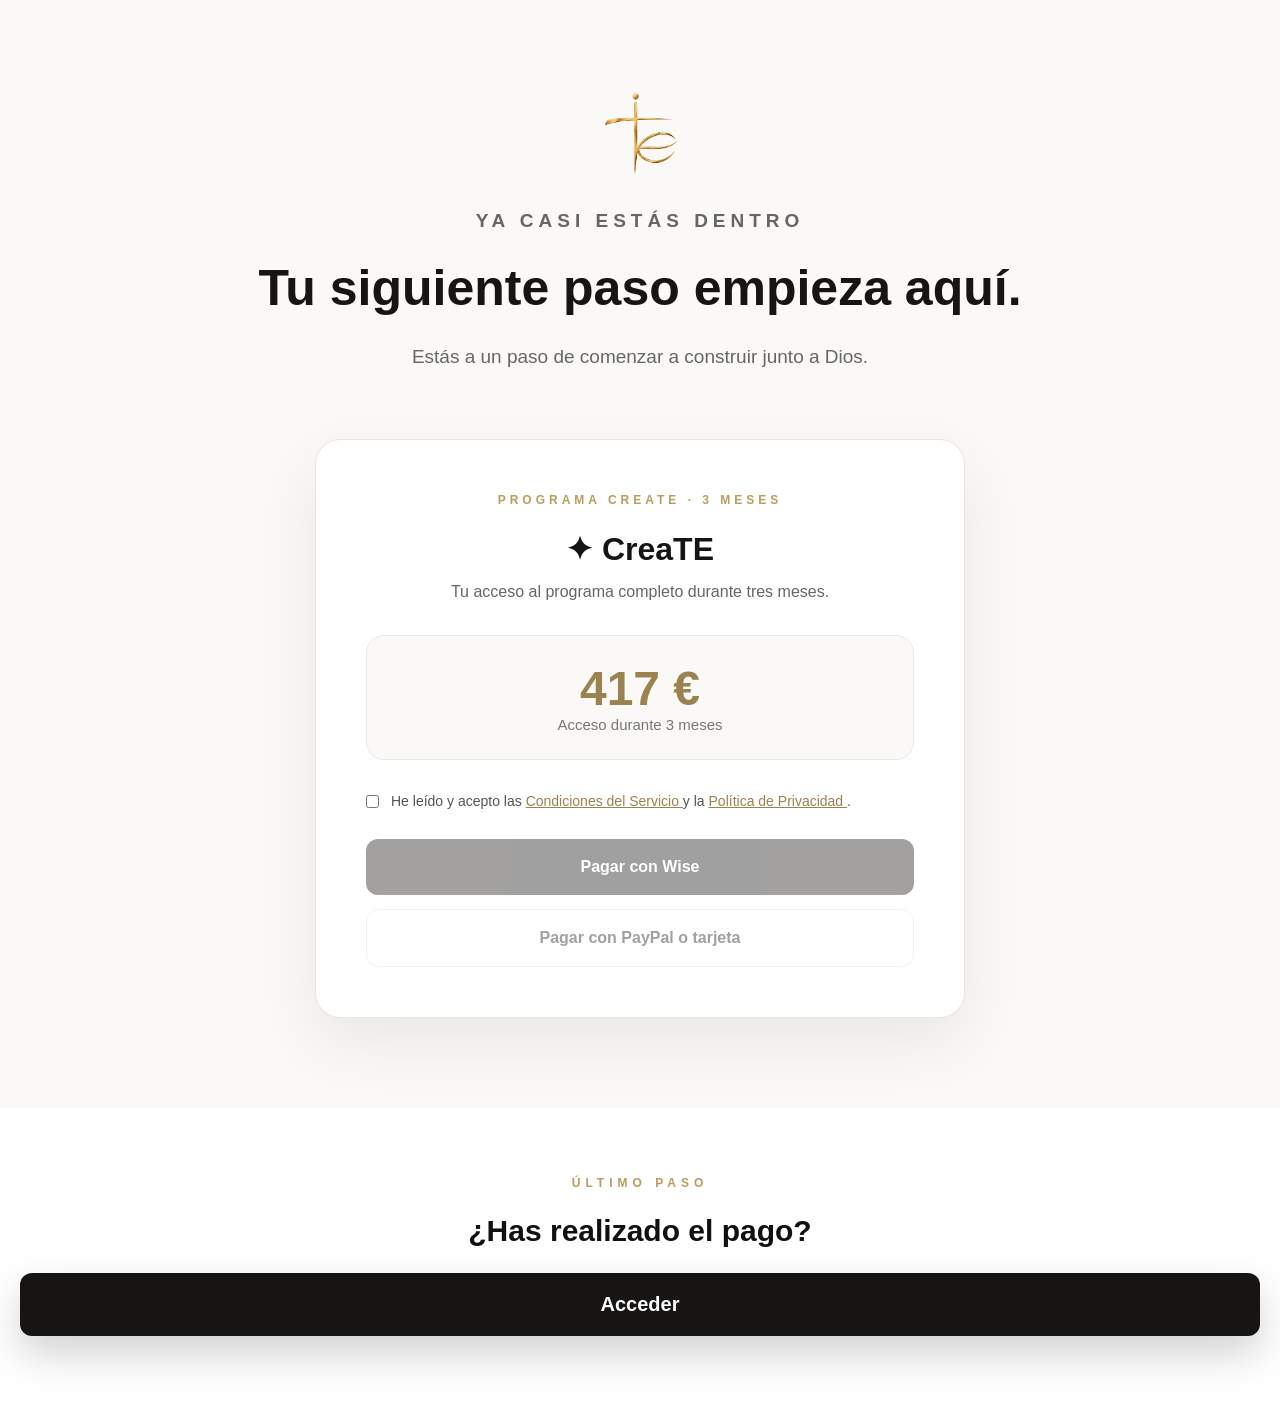
<file: pago.html>
<!DOCTYPE html>
<html lang="es">

<head>

<meta charset="UTF-8">
<meta name="viewport" content="width=device-width, initial-scale=1.0">

<title>Accede a CreaTE | Pago</title>

<link rel="stylesheet" href="styles.css">

<style>

/* PÁGINA DE PAGO */

.pago-seccion {
  padding: 90px 20px;
  background: #faf9f7;
  min-height: 75vh;
}

.logo-hero {
  width: 100px;
  height: auto;
  margin-bottom: 25px;
}

.pago-card {
  max-width: 650px;
  margin: auto;
  background: white;
  padding: 50px;
  border-radius: 25px;
  border: 1px solid rgba(184,157,95,.25);
  box-shadow: 0 25px 65px rgba(0,0,0,.07);
  text-align: center;
}

.pago-card h3 {
  font-size: 32px;
  margin-bottom: 10px;
  color: #171513;
}

.pago-descripcion {
  color: #666;
  font-size: 16px;
  line-height: 1.7;
  margin-bottom: 30px;
}

.pago-precio {
  background: #faf9f7;
  border: 1px solid #eee9df;
  border-radius: 18px;
  padding: 25px;
  margin-bottom: 30px;
}

.pago-precio strong {
  display: block;
  font-size: 48px;
  color: #9b8350;
}

.pago-precio span {
  font-size: 15px;
  color: #777;
}

.aceptacion {
  display: flex;
  align-items: flex-start;
  gap: 12px;
  text-align: left;
  font-size: 14px;
  line-height: 1.7;
  color: #555;
  margin: 25px 0;
}

.aceptacion input {
  margin-top: 5px;
  flex-shrink: 0;
  accent-color: #b89d5f;
}

.aceptacion a {
  color: #9b8350;
  text-decoration: underline;
}

.metodos-pago {
  display: flex;
  flex-direction: column;
  gap: 14px;
}

.boton-pago {
  display: flex;
  justify-content: center;
  align-items: center;
  width: 100%;
  box-sizing: border-box;
  padding: 19px;
  border-radius: 12px;
  text-decoration: none;
  font-weight: 600;
  font-size: 16px;
  transition: .3s ease;
}

.boton-wise {
  background: #171513;
  color: white;
}

.boton-paypal {
  background: white;
  color: #171513;
  border: 1px solid #ddd;
}

.boton-pago:hover {
  transform: translateY(-3px);
  box-shadow: 0 10px 25px rgba(0,0,0,.08);
}

.boton-pago.disabled {
  opacity: .4;
  pointer-events: none;
  cursor: not-allowed;
}

.confirmacion {
  padding: 65px 20px;
  text-align: center;
  background: white;
}

.confirmacion h2 {
  font-size: 30px;
  margin-bottom: 25px;
}

@media (max-width: 600px) {

  .pago-seccion {
    padding: 60px 15px;
  }

  .pago-card {
    padding: 32px 22px;
  }

  .pago-card h3 {
    font-size: 27px;
  }

  .pago-precio strong {
    font-size: 42px;
  }

}

</style>

</head>

<body>

<section class="planes pago-seccion">

  <div class="intro-cards">

    <img
      src="MI LOGO transparente.png"
      alt="CreaTE"
      class="logo-hero"
    >

    <p class="mini-title">
      YA CASI ESTÁS DENTRO
    </p>

    <h2>
      Tu siguiente paso empieza aquí.
    </h2>

    <p>
      Estás a un paso de comenzar a construir junto a Dios.
    </p>

  </div>


  <div class="pago-card">

    <p class="fase">PROGRAMA CREATE · 3 MESES</p>

    <h3>✦ CreaTE</h3>

    <p class="pago-descripcion">
      Tu acceso al programa completo durante tres meses.
    </p>


    <div class="pago-precio">

      <strong>417 €</strong>

      <span>Acceso durante 3 meses</span>

    </div>


    <label class="aceptacion">

      <input type="checkbox" id="acepta-condiciones">

      <span>
        He leído y acepto las
        <a href="condiciones-servicio.html" target="_blank">
          Condiciones del Servicio
        </a>
        y la
        <a href="política-privacidad.html" target="_blank">
          Política de Privacidad
        </a>.
      </span>

    </label>


    <div class="metodos-pago">

      <a
        href="https://wise.com/pay/r/1vdAQ30Lth6Vp6E"
        class="boton-pago boton-wise disabled"
        id="pago-wise"
        target="_blank"
        rel="noopener"
      >
        Pagar con Wise
      </a>


      <a
        href="https://www.paypal.com/ncp/payment/7WGP42EZVNQY6"
        class="boton-pago boton-paypal disabled"
        id="pago-paypal"
        target="_blank"
        rel="noopener"
      >
        Pagar con PayPal o tarjeta
      </a>

    </div>

  </div>

</section>


<section class="confirmacion">

  <p class="mini-title">
    ÚLTIMO PASO
  </p>

  <h2>
    ¿Has realizado el pago?
  </h2>

  <a href="gracias.html" class="boton negro">
    Acceder
  </a>

</section>


<script>

const checkbox = document.getElementById("acepta-condiciones");

const botonesPago = [
  document.getElementById("pago-wise"),
  document.getElementById("pago-paypal")
];

checkbox.addEventListener("change", function() {

  botonesPago.forEach(function(boton) {

    if (checkbox.checked) {

      boton.classList.remove("disabled");

    } else {

      boton.classList.add("disabled");

    }

  });

});

botonesPago.forEach(function(boton) {

  boton.addEventListener("click", function(event) {

    if (!checkbox.checked) {

      event.preventDefault();

    }

  });

});

</script>

</body>
</html>
</file>
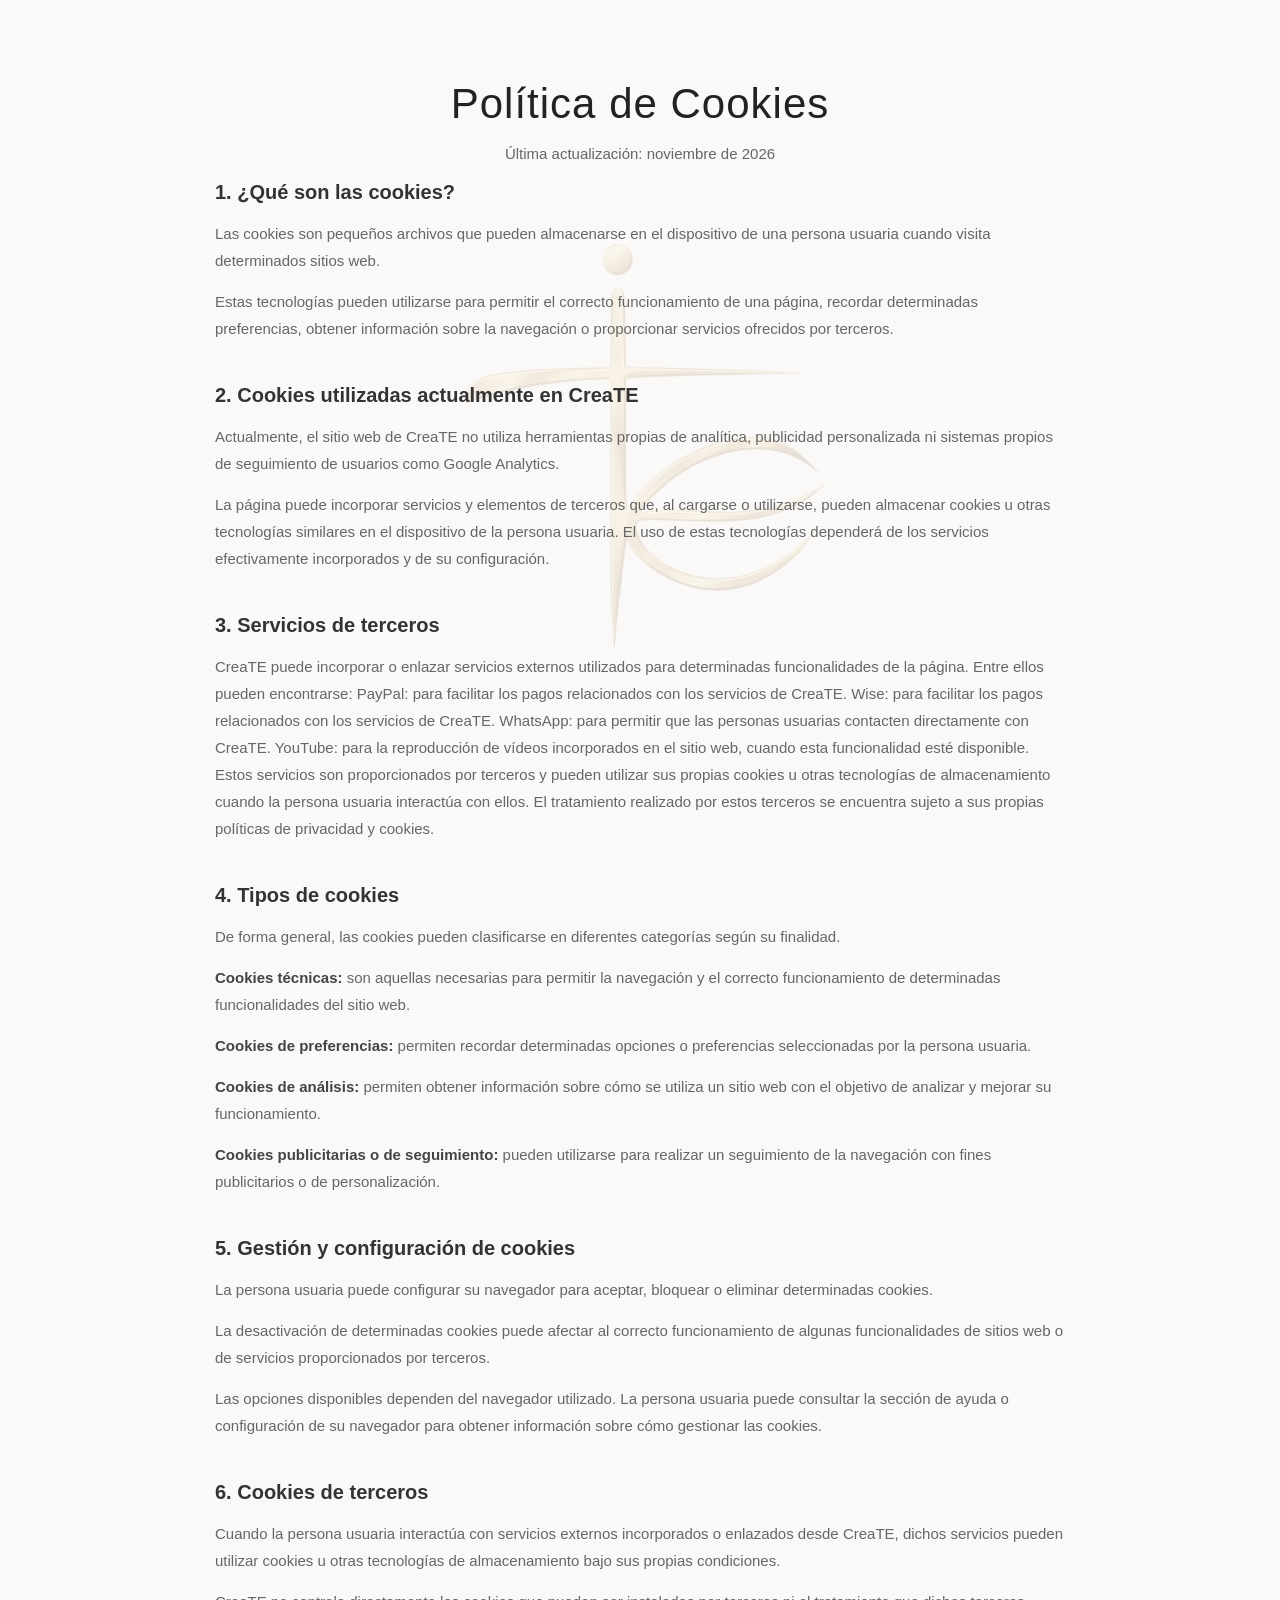
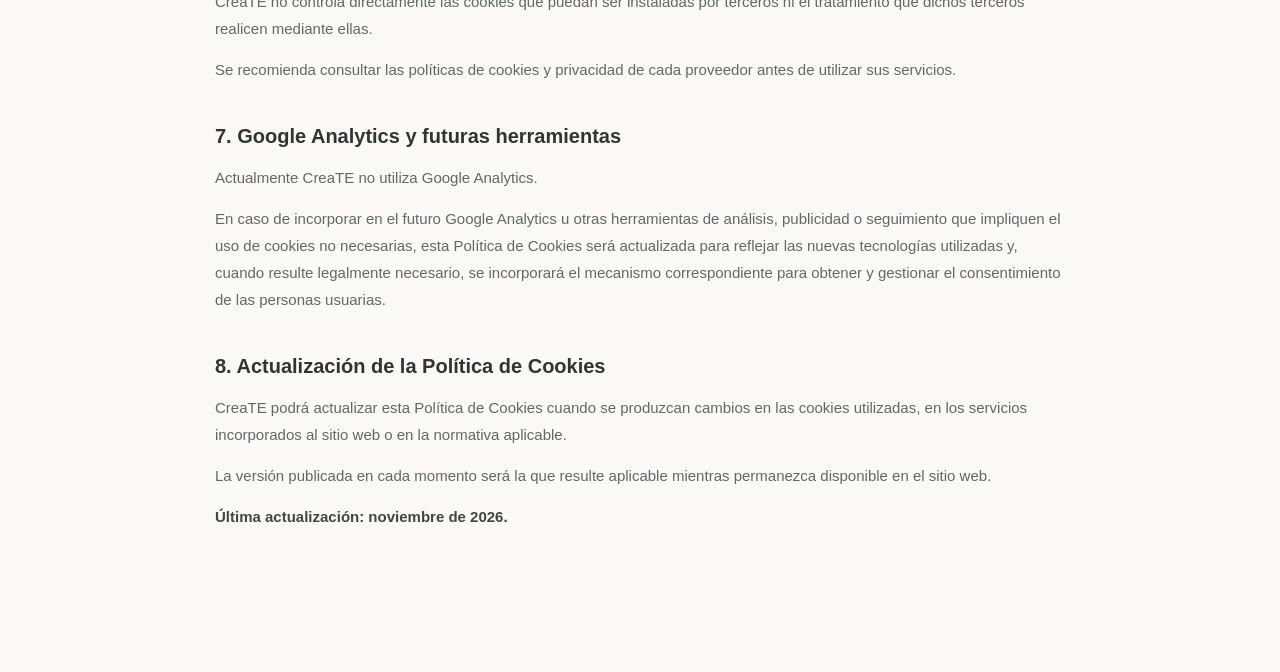
<file: politica-cookies.html>
<!DOCTYPE html>
<html lang="es">

<head>

    <meta charset="UTF-8">

    <meta name="viewport" content="width=device-width, initial-scale=1.0">

    <title>Política de Cookies · CreaTE</title>

    <style>

        *{
            box-sizing:border-box;
        }

        body{
            margin:0;
            font-family:Arial, Helvetica, sans-serif;
            background:#FAF9F7;
            color:#333;
        }

        .legal-page{
            max-width:900px;
            margin:0 auto;
            padding:80px 25px 100px;
        }

        .legal-page h1{
            text-align:center;
            font-size:42px;
            font-weight:500;
            letter-spacing:1px;
            margin:0 0 12px;
            color:#222;
        }

        .legal-update{
            text-align:center;
            font-size:13px;
            color:#999;
            margin:0 0 65px;
        }

        .legal-page section{
            margin-bottom:42px;
        }

        .legal-page h2{
            font-size:20px;
            font-weight:600;
            margin:0 0 16px;
            color:#333;
        }

        .legal-page p{
            font-size:15px;
            line-height:1.8;
            color:#666;
            margin:0 0 14px;
        }

        .legal-page ul{
            margin:0 0 15px 20px;
            padding:0;
        }

        .legal-page li{
            font-size:15px;
            line-height:1.8;
            color:#666;
            margin-bottom:7px;
        }

        .legal-page strong{
            color:#444;
        }

        @media (max-width:768px){

            .legal-page{
                padding:55px 20px 70px;
            }

            .legal-page h1{
                font-size:32px;
            }

            .legal-update{
                margin-bottom:45px;
            }

            .legal-page section{
                margin-bottom:35px;
            }

            .legal-page h2{
                font-size:18px;
            }

            .legal-page p,
            .legal-page li{
                font-size:14px;
                line-height:1.75;
            }

        }
        .watermark-logo{
            position:fixed;
            width:500px;
            height:auto;
            left:50%;
            top:50%;
            transform:translate(-50%, -50%);
            opacity:0.12;
            z-index:0;
            pointer-events:none;
        }

        .legal-page{
            position:relative;
            z-index:1;
        }
    </style>

</head>

<body>

<img src="MI%20LOGO%20transparente.png" alt="" class="watermark-logo">

<main class="legal-page">

    <h1>Política de Cookies</h1>

    <p class="legal-update">
        Última actualización: noviembre de 2026
    </p>


    <section>

        <h2>1. ¿Qué son las cookies?</h2>

        <p>
            Las cookies son pequeños archivos que pueden almacenarse en el
            dispositivo de una persona usuaria cuando visita determinados
            sitios web.
        </p>

        <p>
            Estas tecnologías pueden utilizarse para permitir el correcto
            funcionamiento de una página, recordar determinadas preferencias,
            obtener información sobre la navegación o proporcionar servicios
            ofrecidos por terceros.
        </p>

    </section>


    <section>

        <h2>2. Cookies utilizadas actualmente en CreaTE</h2>

        <p>
            Actualmente, el sitio web de CreaTE no utiliza herramientas propias
            de analítica, publicidad personalizada ni sistemas propios de
            seguimiento de usuarios como Google Analytics.
        </p>

        <p>
            La página puede incorporar servicios y elementos de terceros que, al cargarse o utilizarse, pueden almacenar cookies u otras tecnologías similares en el dispositivo de la persona usuaria. El uso de estas tecnologías dependerá de los servicios efectivamente incorporados y de su configuración.
        </p>

    </section>


    <section>

        <h2>3. Servicios de terceros</h2>

        <p>
            CreaTE puede incorporar o enlazar servicios externos utilizados para determinadas funcionalidades de la página.

Entre ellos pueden encontrarse:

PayPal: para facilitar los pagos relacionados con los servicios de CreaTE.

Wise: para facilitar los pagos relacionados con los servicios de CreaTE.

WhatsApp: para permitir que las personas usuarias contacten directamente con CreaTE.

YouTube: para la reproducción de vídeos incorporados en el sitio web, cuando esta funcionalidad esté disponible.

Estos servicios son proporcionados por terceros y pueden utilizar sus propias cookies u otras tecnologías de almacenamiento cuando la persona usuaria interactúa con ellos.

El tratamiento realizado por estos terceros se encuentra sujeto a sus propias políticas de privacidad y cookies.
        </p>

    </section>


    <section>

        <h2>4. Tipos de cookies</h2>

        <p>
            De forma general, las cookies pueden clasificarse en diferentes
            categorías según su finalidad.
        </p>

        <p>
            <strong>Cookies técnicas:</strong> son aquellas necesarias para
            permitir la navegación y el correcto funcionamiento de determinadas
            funcionalidades del sitio web.
        </p>

        <p>
            <strong>Cookies de preferencias:</strong> permiten recordar
            determinadas opciones o preferencias seleccionadas por la persona
            usuaria.
        </p>

        <p>
            <strong>Cookies de análisis:</strong> permiten obtener información
            sobre cómo se utiliza un sitio web con el objetivo de analizar y
            mejorar su funcionamiento.
        </p>

        <p>
            <strong>Cookies publicitarias o de seguimiento:</strong> pueden
            utilizarse para realizar un seguimiento de la navegación con
            fines publicitarios o de personalización.
        </p>

    </section>


    <section>

        <h2>5. Gestión y configuración de cookies</h2>

        <p>
            La persona usuaria puede configurar su navegador para aceptar,
            bloquear o eliminar determinadas cookies.
        </p>

        <p>
            La desactivación de determinadas cookies puede afectar al correcto
            funcionamiento de algunas funcionalidades de sitios web o de
            servicios proporcionados por terceros.
        </p>

        <p>
            Las opciones disponibles dependen del navegador utilizado.
            La persona usuaria puede consultar la sección de ayuda o
            configuración de su navegador para obtener información sobre
            cómo gestionar las cookies.
        </p>

    </section>


    <section>

        <h2>6. Cookies de terceros</h2>

        <p>
            Cuando la persona usuaria interactúa con servicios externos
            incorporados o enlazados desde CreaTE, dichos servicios pueden
            utilizar cookies u otras tecnologías de almacenamiento bajo
            sus propias condiciones.
        </p>

        <p>
            CreaTE no controla directamente las cookies que puedan ser
            instaladas por terceros ni el tratamiento que dichos terceros
            realicen mediante ellas.
        </p>

        <p>
            Se recomienda consultar las políticas de cookies y privacidad
            de cada proveedor antes de utilizar sus servicios.
        </p>

    </section>


    <section>

        <h2>7. Google Analytics y futuras herramientas</h2>

        <p>
            Actualmente CreaTE no utiliza Google Analytics.
        </p>

        <p>
            En caso de incorporar en el futuro Google Analytics u otras
            herramientas de análisis, publicidad o seguimiento que impliquen
            el uso de cookies no necesarias, esta Política de Cookies será
            actualizada para reflejar las nuevas tecnologías utilizadas y,
            cuando resulte legalmente necesario, se incorporará el mecanismo
            correspondiente para obtener y gestionar el consentimiento de
            las personas usuarias.
        </p>

    </section>


    <section>

        <h2>8. Actualización de la Política de Cookies</h2>

        <p>
            CreaTE podrá actualizar esta Política de Cookies cuando se
            produzcan cambios en las cookies utilizadas, en los servicios
            incorporados al sitio web o en la normativa aplicable.
        </p>

        <p>
            La versión publicada en cada momento será la que resulte
            aplicable mientras permanezca disponible en el sitio web.
        </p>

        <p>
            <strong>Última actualización: noviembre de 2026.</strong>
        </p>

    </section>

</main>

</body>

</html>
</file>
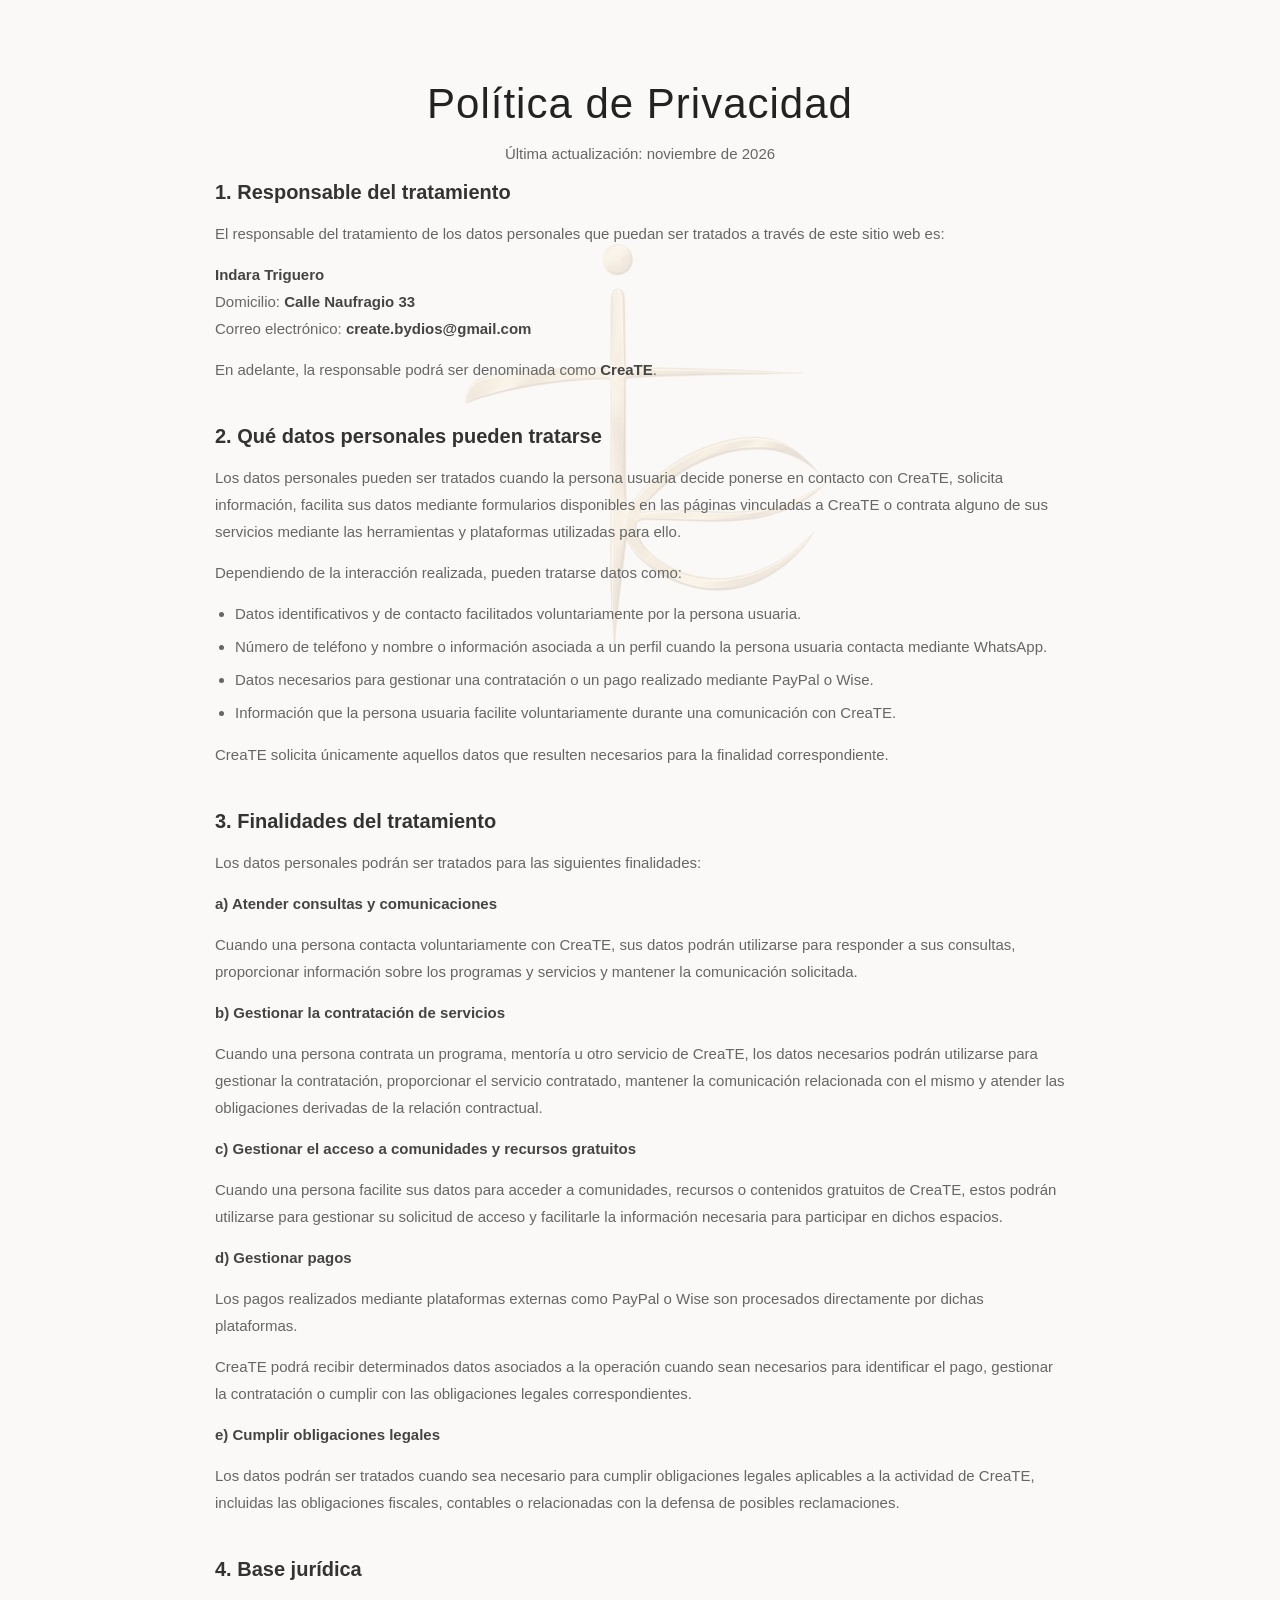
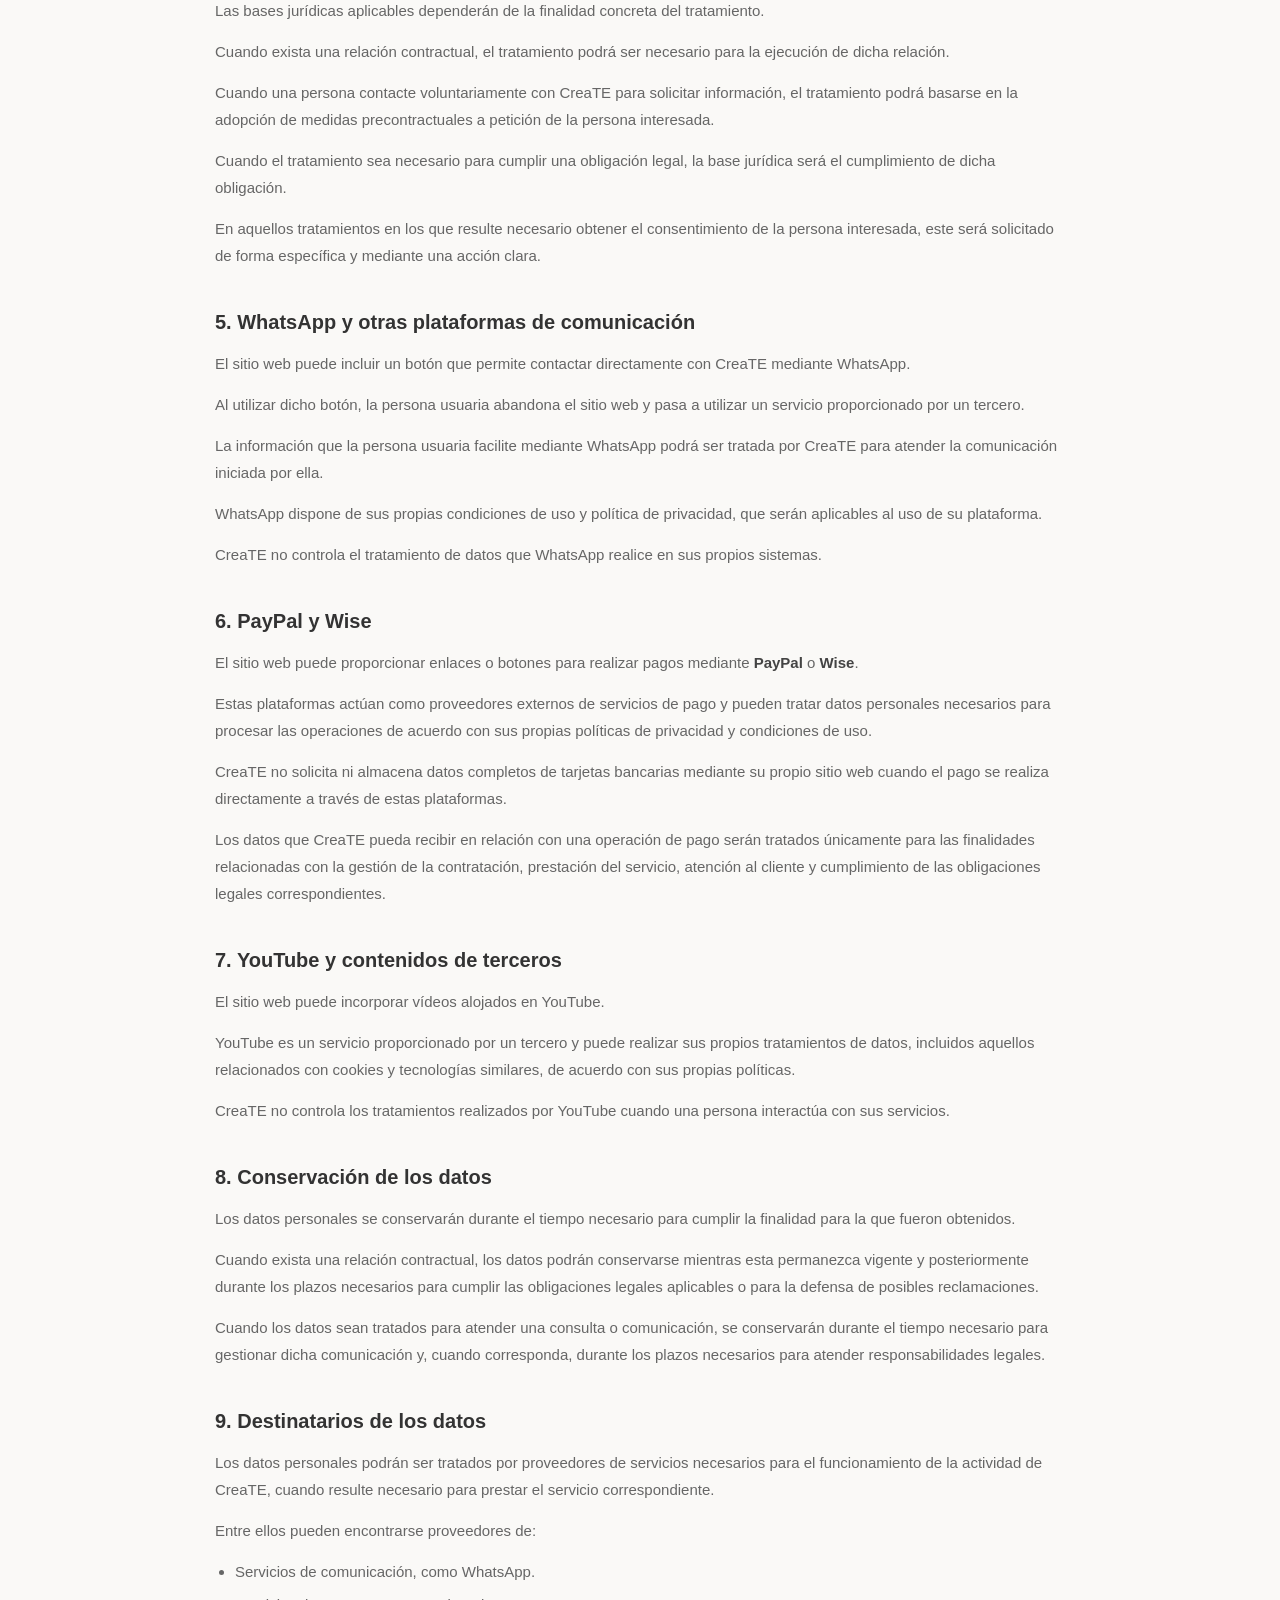
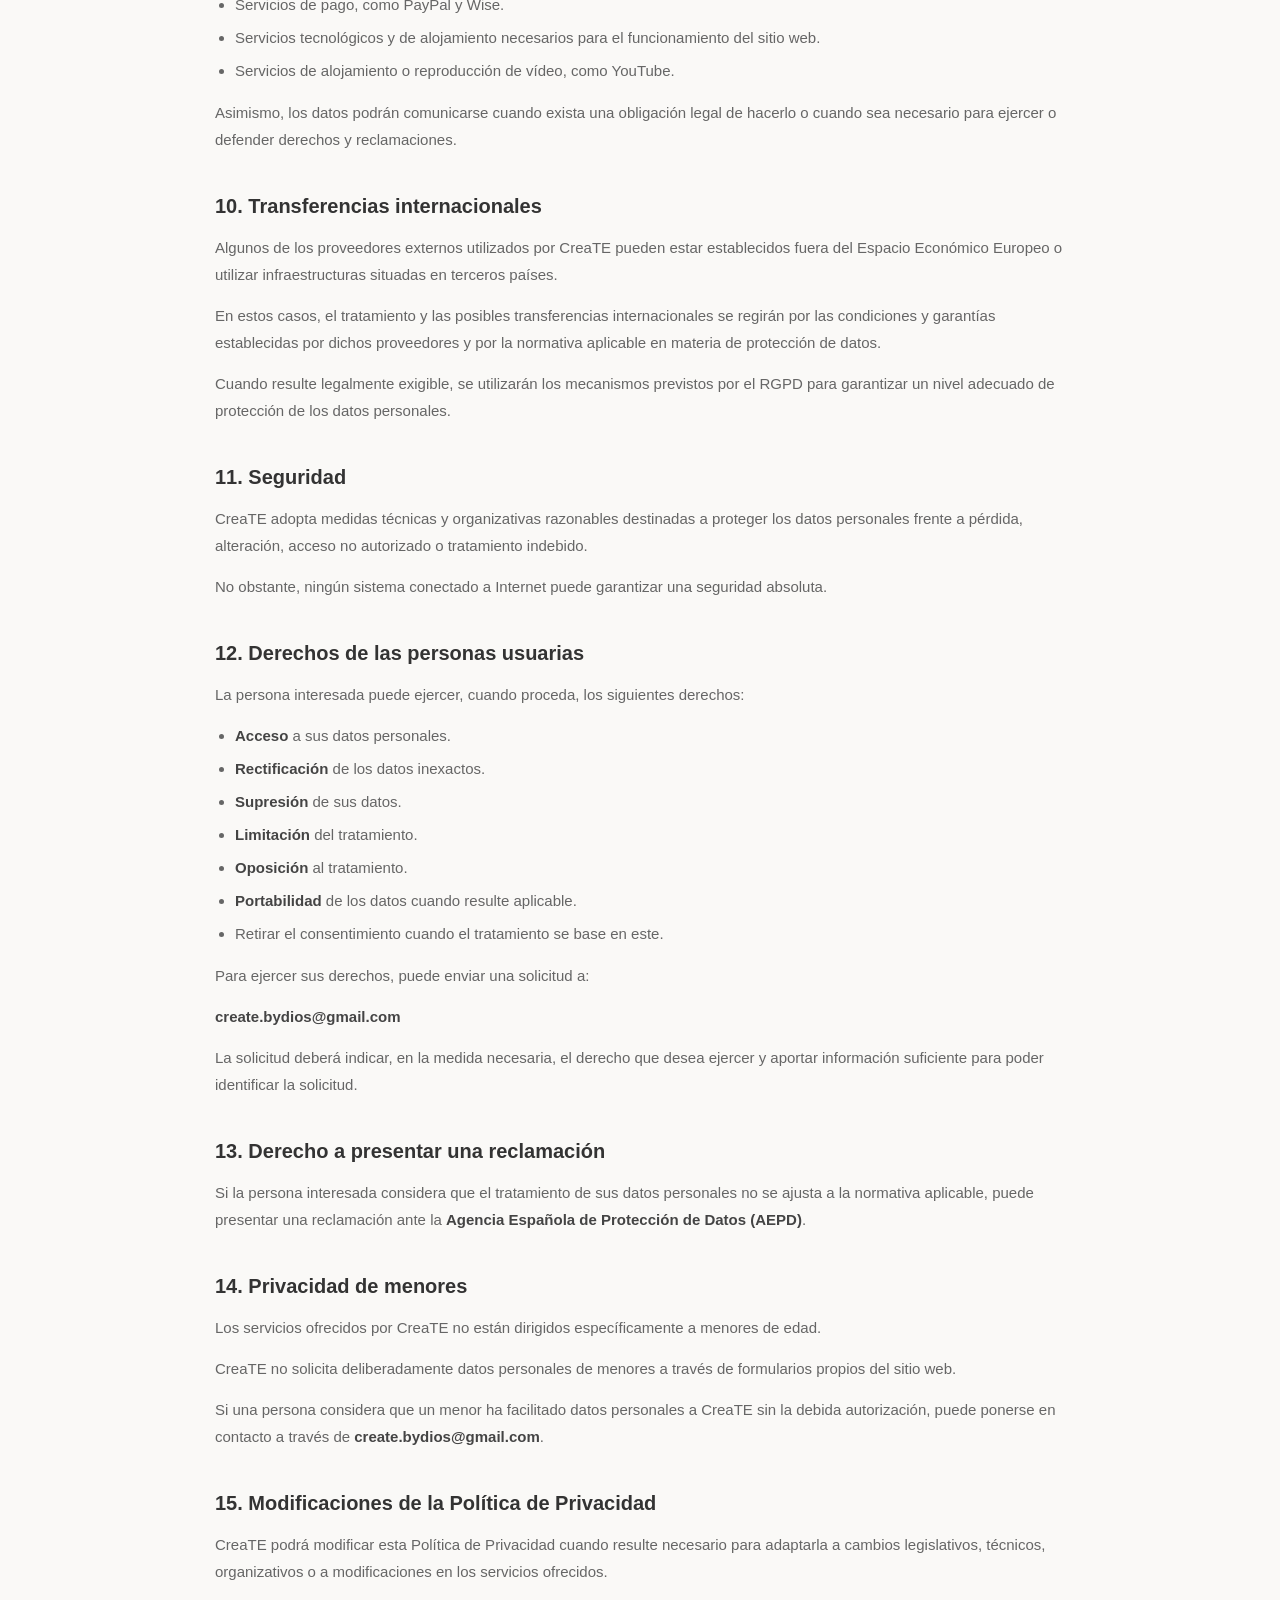
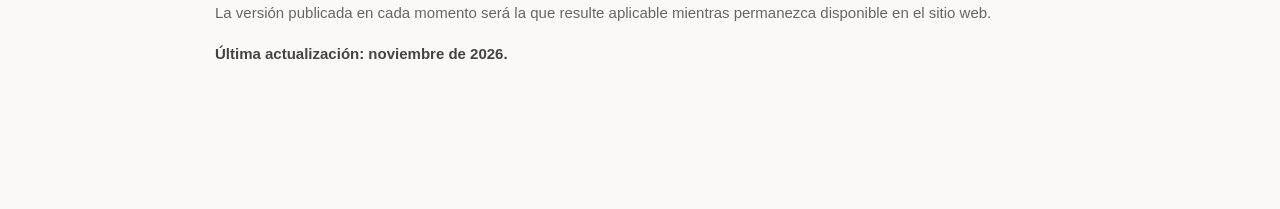
<file: política-privacidad.html>
<!DOCTYPE html>
<html lang="es">

<head>

    <meta charset="UTF-8">

    <meta name="viewport" content="width=device-width, initial-scale=1.0">

    <title>Política de Privacidad · CreaTE</title>

    <style>

        *{
            box-sizing:border-box;
        }

        body{
            margin:0;
            font-family:Arial, Helvetica, sans-serif;
            background:#FAF9F7;
            color:#333;
        }

        .legal-page{
            max-width:900px;
            margin:0 auto;
            padding:80px 25px 100px;
        }

        .legal-page h1{
            text-align:center;
            font-size:42px;
            font-weight:500;
            letter-spacing:1px;
            margin:0 0 12px;
            color:#222;
        }

        .legal-update{
            text-align:center;
            font-size:13px;
            color:#999;
            margin:0 0 65px;
        }

        .legal-page section{
            margin-bottom:42px;
        }

        .legal-page h2{
            font-size:20px;
            font-weight:600;
            margin:0 0 16px;
            color:#333;
        }

        .legal-page p{
            font-size:15px;
            line-height:1.8;
            color:#666;
            margin:0 0 14px;
        }

        .legal-page ul{
            margin:0 0 15px 20px;
            padding:0;
        }

        .legal-page li{
            font-size:15px;
            line-height:1.8;
            color:#666;
            margin-bottom:6px;
        }

        .legal-page strong{
            color:#444;
        }

        @media (max-width:768px){

            .legal-page{
                padding:55px 20px 70px;
            }

            .legal-page h1{
                font-size:32px;
            }

            .legal-update{
                margin-bottom:45px;
            }

            .legal-page section{
                margin-bottom:35px;
            }

            .legal-page h2{
                font-size:18px;
            }

            .legal-page p,
            .legal-page li{
                font-size:14px;
                line-height:1.75;
            }

        }
        .watermark-logo{
            position:fixed;
            width:500px;
            height:auto;
            left:50%;
            top:50%;
            transform:translate(-50%, -50%);
            opacity:0.12;
            z-index:0;
            pointer-events:none;
        }

        .legal-page{
            position:relative;
            z-index:1;
        }
    </style>

</head>

<body>

<img src="MI%20LOGO%20transparente.png" alt="" class="watermark-logo">

<main class="legal-page">

    <h1>Política de Privacidad</h1>

    <p class="legal-update">
        Última actualización: noviembre de 2026
    </p>


    <section>

        <h2>1. Responsable del tratamiento</h2>

        <p>
            El responsable del tratamiento de los datos personales que puedan
            ser tratados a través de este sitio web es:
        </p>

        <p>
            <strong>Indara Triguero</strong><br>
            Domicilio: <strong>Calle Naufragio 33</strong><br>
            Correo electrónico:
            <strong>create.bydios@gmail.com</strong>
        </p>

        <p>
            En adelante, la responsable podrá ser denominada como
            <strong>CreaTE</strong>.
        </p>

    </section>


    <section>

        <h2>2. Qué datos personales pueden tratarse</h2>

        <p>
            Los datos personales pueden ser tratados cuando la persona usuaria decide ponerse en contacto con CreaTE, solicita información, facilita sus datos mediante formularios disponibles en las páginas vinculadas a CreaTE o contrata alguno de sus servicios mediante las herramientas y plataformas utilizadas para ello.
        </p>

        <p>
            Dependiendo de la interacción realizada, pueden tratarse datos como:
        </p>

        <ul>

            <li>
                Datos identificativos y de contacto facilitados voluntariamente
                por la persona usuaria.
            </li>

            <li>
                Número de teléfono y nombre o información asociada a un perfil
                cuando la persona usuaria contacta mediante WhatsApp.
            </li>

            <li>
                Datos necesarios para gestionar una contratación o un pago
                realizado mediante PayPal o Wise.
            </li>

            <li>
                Información que la persona usuaria facilite voluntariamente
                durante una comunicación con CreaTE.
            </li>

        </ul>

        <p>
            CreaTE solicita únicamente aquellos datos que resulten necesarios
            para la finalidad correspondiente.
        </p>

    </section>


    <section>

        <h2>3. Finalidades del tratamiento</h2>

        <p>
            Los datos personales podrán ser tratados para las siguientes
            finalidades:
        </p>

        <p>
            <strong>a) Atender consultas y comunicaciones</strong>
        </p>

        <p>
            Cuando una persona contacta voluntariamente con CreaTE, sus datos
            podrán utilizarse para responder a sus consultas, proporcionar
            información sobre los programas y servicios y mantener la
            comunicación solicitada.
        </p>

        <p>
            <strong>b) Gestionar la contratación de servicios</strong>
        </p>

        <p>
            Cuando una persona contrata un programa, mentoría u otro servicio
            de CreaTE, los datos necesarios podrán utilizarse para gestionar
            la contratación, proporcionar el servicio contratado, mantener
            la comunicación relacionada con el mismo y atender las obligaciones
            derivadas de la relación contractual.
        </p>

        <p>
            <strong>c) Gestionar el acceso a comunidades y recursos gratuitos</strong>
        </p>

        <p>
            Cuando una persona facilite sus datos para acceder a comunidades, recursos o contenidos gratuitos de CreaTE, estos podrán utilizarse para gestionar su solicitud de acceso y facilitarle la información necesaria para participar en dichos espacios.
        </p>
        
        <p>
            <strong>d) Gestionar pagos</strong>
        </p>

        <p>
            Los pagos realizados mediante plataformas externas como PayPal
            o Wise son procesados directamente por dichas plataformas.
        </p>

        <p>
            CreaTE podrá recibir determinados datos asociados a la operación
            cuando sean necesarios para identificar el pago, gestionar la
            contratación o cumplir con las obligaciones legales correspondientes.
        </p>

        <p>
            <strong>e) Cumplir obligaciones legales</strong>
        </p>

        <p>
            Los datos podrán ser tratados cuando sea necesario para cumplir
            obligaciones legales aplicables a la actividad de CreaTE,
            incluidas las obligaciones fiscales, contables o relacionadas
            con la defensa de posibles reclamaciones.
        </p>

    </section>


    <section>

        <h2>4. Base jurídica</h2>

        <p>
            Las bases jurídicas aplicables dependerán de la finalidad concreta
            del tratamiento.
        </p>

        <p>
            Cuando exista una relación contractual, el tratamiento podrá ser
            necesario para la ejecución de dicha relación.
        </p>

        <p>
            Cuando una persona contacte voluntariamente con CreaTE para solicitar
            información, el tratamiento podrá basarse en la adopción de medidas
            precontractuales a petición de la persona interesada.
        </p>

        <p>
            Cuando el tratamiento sea necesario para cumplir una obligación
            legal, la base jurídica será el cumplimiento de dicha obligación.
        </p>

        <p>
            En aquellos tratamientos en los que resulte necesario obtener el
            consentimiento de la persona interesada, este será solicitado de
            forma específica y mediante una acción clara.
        </p>

    </section>


    <section>

        <h2>5. WhatsApp y otras plataformas de comunicación</h2>

        <p>
            El sitio web puede incluir un botón que permite contactar
            directamente con CreaTE mediante WhatsApp.
        </p>

        <p>
            Al utilizar dicho botón, la persona usuaria abandona el sitio web
            y pasa a utilizar un servicio proporcionado por un tercero.
        </p>

        <p>
            La información que la persona usuaria facilite mediante WhatsApp
            podrá ser tratada por CreaTE para atender la comunicación iniciada
            por ella.
        </p>

        <p>
            WhatsApp dispone de sus propias condiciones de uso y política de
            privacidad, que serán aplicables al uso de su plataforma.
        </p>

        <p>
            CreaTE no controla el tratamiento de datos que WhatsApp realice
            en sus propios sistemas.
        </p>

    </section>


    <section>

        <h2>6. PayPal y Wise</h2>

        <p>
            El sitio web puede proporcionar enlaces o botones para realizar
            pagos mediante <strong>PayPal</strong> o <strong>Wise</strong>.
        </p>

        <p>
            Estas plataformas actúan como proveedores externos de servicios
            de pago y pueden tratar datos personales necesarios para procesar
            las operaciones de acuerdo con sus propias políticas de privacidad
            y condiciones de uso.
        </p>

        <p>
            CreaTE no solicita ni almacena datos completos de tarjetas bancarias
            mediante su propio sitio web cuando el pago se realiza directamente
            a través de estas plataformas.
        </p>

        <p>
            Los datos que CreaTE pueda recibir en relación con una operación
            de pago serán tratados únicamente para las finalidades relacionadas
            con la gestión de la contratación, prestación del servicio, atención
            al cliente y cumplimiento de las obligaciones legales correspondientes.
        </p>

    </section>


    <section>

        <h2>7. YouTube y contenidos de terceros</h2>

        <p>
            El sitio web puede incorporar vídeos alojados en YouTube.
        </p>

        <p>
            YouTube es un servicio proporcionado por un tercero y puede realizar
            sus propios tratamientos de datos, incluidos aquellos relacionados
            con cookies y tecnologías similares, de acuerdo con sus propias
            políticas.
        </p>

        <p>
            CreaTE no controla los tratamientos realizados por YouTube cuando
            una persona interactúa con sus servicios.
        </p>

    </section>


    <section>

        <h2>8. Conservación de los datos</h2>

        <p>
            Los datos personales se conservarán durante el tiempo necesario
            para cumplir la finalidad para la que fueron obtenidos.
        </p>

        <p>
            Cuando exista una relación contractual, los datos podrán conservarse
            mientras esta permanezca vigente y posteriormente durante los plazos
            necesarios para cumplir las obligaciones legales aplicables o para
            la defensa de posibles reclamaciones.
        </p>

        <p>
            Cuando los datos sean tratados para atender una consulta o comunicación,
            se conservarán durante el tiempo necesario para gestionar dicha
            comunicación y, cuando corresponda, durante los plazos necesarios
            para atender responsabilidades legales.
        </p>

    </section>


    <section>

        <h2>9. Destinatarios de los datos</h2>

        <p>
            Los datos personales podrán ser tratados por proveedores de servicios
            necesarios para el funcionamiento de la actividad de CreaTE, cuando
            resulte necesario para prestar el servicio correspondiente.
        </p>

        <p>
            Entre ellos pueden encontrarse proveedores de:
        </p>

        <ul>

            <li>
                Servicios de comunicación, como WhatsApp.
            </li>

            <li>
                Servicios de pago, como PayPal y Wise.
            </li>

            <li>
                Servicios tecnológicos y de alojamiento necesarios para el
                funcionamiento del sitio web.
            </li>

            <li>
                Servicios de alojamiento o reproducción de vídeo, como YouTube.
            </li>

        </ul>

        <p>
            Asimismo, los datos podrán comunicarse cuando exista una obligación
            legal de hacerlo o cuando sea necesario para ejercer o defender
            derechos y reclamaciones.
        </p>

    </section>


    <section>

        <h2>10. Transferencias internacionales</h2>

        <p>
            Algunos de los proveedores externos utilizados por CreaTE pueden
            estar establecidos fuera del Espacio Económico Europeo o utilizar
            infraestructuras situadas en terceros países.
        </p>

        <p>
            En estos casos, el tratamiento y las posibles transferencias
            internacionales se regirán por las condiciones y garantías
            establecidas por dichos proveedores y por la normativa aplicable
            en materia de protección de datos.
        </p>

        <p>
            Cuando resulte legalmente exigible, se utilizarán los mecanismos
            previstos por el RGPD para garantizar un nivel adecuado de
            protección de los datos personales.
        </p>

    </section>


    <section>

        <h2>11. Seguridad</h2>

        <p>
            CreaTE adopta medidas técnicas y organizativas razonables destinadas
            a proteger los datos personales frente a pérdida, alteración, acceso
            no autorizado o tratamiento indebido.
        </p>

        <p>
            No obstante, ningún sistema conectado a Internet puede garantizar
            una seguridad absoluta.
        </p>

    </section>


    <section>

        <h2>12. Derechos de las personas usuarias</h2>

        <p>
            La persona interesada puede ejercer, cuando proceda, los siguientes
            derechos:
        </p>

        <ul>

            <li><strong>Acceso</strong> a sus datos personales.</li>

            <li><strong>Rectificación</strong> de los datos inexactos.</li>

            <li><strong>Supresión</strong> de sus datos.</li>

            <li><strong>Limitación</strong> del tratamiento.</li>

            <li><strong>Oposición</strong> al tratamiento.</li>

            <li>
                <strong>Portabilidad</strong> de los datos cuando resulte aplicable.
            </li>

            <li>
                Retirar el consentimiento cuando el tratamiento se base en este.
            </li>

        </ul>

        <p>
            Para ejercer sus derechos, puede enviar una solicitud a:
        </p>

        <p>
            <strong>create.bydios@gmail.com</strong>
        </p>

        <p>
            La solicitud deberá indicar, en la medida necesaria, el derecho que
            desea ejercer y aportar información suficiente para poder identificar
            la solicitud.
        </p>

    </section>


    <section>

        <h2>13. Derecho a presentar una reclamación</h2>

        <p>
            Si la persona interesada considera que el tratamiento de sus datos
            personales no se ajusta a la normativa aplicable, puede presentar
            una reclamación ante la <strong>Agencia Española de Protección
            de Datos (AEPD)</strong>.
        </p>

    </section>


    <section>

        <h2>14. Privacidad de menores</h2>

        <p>
            Los servicios ofrecidos por CreaTE no están dirigidos específicamente
            a menores de edad.
        </p>

        <p>
            CreaTE no solicita deliberadamente datos personales de menores
            a través de formularios propios del sitio web.
        </p>

        <p>
            Si una persona considera que un menor ha facilitado datos personales
            a CreaTE sin la debida autorización, puede ponerse en contacto a
            través de <strong>create.bydios@gmail.com</strong>.
        </p>

    </section>


    <section>

        <h2>15. Modificaciones de la Política de Privacidad</h2>

        <p>
            CreaTE podrá modificar esta Política de Privacidad cuando resulte
            necesario para adaptarla a cambios legislativos, técnicos,
            organizativos o a modificaciones en los servicios ofrecidos.
        </p>

        <p>
            La versión publicada en cada momento será la que resulte aplicable
            mientras permanezca disponible en el sitio web.
        </p>

        <p>
            <strong>Última actualización: noviembre de 2026.</strong>
        </p>

    </section>

</main>

</body>

</html>
</file>
<file: styles.css>
*{
margin:0;
padding:0;
box-sizing:border-box;
}

body{
font-family:'Poppins',sans-serif;
background:#FAF9F7;
color:#1E1E1E;
overflow-x:hidden;
}

.hero{
min-height:100vh;
display:flex;
justify-content:center;
align-items:center;
position:relative;
padding:40px;
overflow:hidden;
}

.halo{
position:absolute;
width:700px;
height:700px;
background:radial-gradient(circle,rgba(212,175,55,.45) 0%,rgba(212,175,55,.18) 35%,transparent 72%);
border-radius:50%;
filter:blur(35px);
top:-220px;
left:50%;
transform:translateX(-50%);
z-index:0;
}
.hero::after{

content:"";

position:absolute;

width:100%;

height:220px;

left:0;

bottom:0;

background:linear-gradient(to bottom,
rgba(250,249,247,0),
#FAF9F7);

}
.hero-content{
position:relative;
z-index:2;
text-align:center;
max-width:980px;
}

.mini{
letter-spacing:8px;
text-transform:uppercase;
font-size:14px;
color:#9b8b64;
font-weight:600;
}

.hero-titulo{
font-size:72px;
line-height:1.08;
margin-top:25px;
margin-bottom:20px;
font-weight:700;
}

.hero-subtitulo{
font-size:20px;
line-height:1.7;
max-width:780px;
margin:0 auto;
color:#555;
font-weight:400;
}

p{
font-size:24px;
line-height:1.7;
max-width:700px;
margin:auto;
color:#555;
}

.botones{
margin-top:55px;
display:flex;
justify-content:center;
gap:20px;
flex-wrap:wrap;
}

.boton{

display:inline-flex;
align-items:center;
justify-content:center;

padding:18px 42px;

border-radius:999px;

text-decoration:none;

font-weight:700;

font-size:17px;

transition:all .35s ease;

cursor:pointer;

}
.boton.disabled{

    opacity:0.45;

    cursor:not-allowed;

    pointer-events:none;

}

.negro{

background:#111;

color:white;

box-shadow:0 18px 40px rgba(0,0,0,.18);

}

.blanco{

background:white;

color:#111;

border:1px solid #e8e8e8;

box-shadow:0 12px 30px rgba(0,0,0,.05);

}

.boton:hover{

transform:translateY(-6px) scale(1.02);

}

@media(max-width:768px){

h1{
font-size:42px;
}

p{
font-size:20px;
}

.botones{
flex-direction:column;
}

.boton{
width:100%;
}

}
.frase{

padding:120px 30px;

text-align:center;

background:white;

}

.contenedor{

max-width:900px;

margin:auto;

}

.frase h2{

font-size:52px;

margin-bottom:20px;

font-weight:700;

color:#111;

}

.frase h3{

font-size:34px;

font-weight:500;

margin-bottom:35px;

color:#8b7a53;

}

.frase p{

font-size:22px;

line-height:1.8;

color:#666;

max-width:760px;

margin:auto;

}

@media(max-width:768px){

.frase{

padding:80px 25px;

}

.frase h2{

font-size:36px;

}

.frase h3{

font-size:26px;

}

.frase p{

font-size:19px;

}

}

.planes {
  padding: 110px 25px;
  background: #faf9f7;
  text-align: center;
}

.intro-cards {
  max-width: 780px;
  margin: 0 auto 65px;
  text-align: center;
}

.mini-title {
  letter-spacing: 5px;
  font-size: 12px;
  font-weight: 700;
  color: #b89d5f;
  margin-bottom: 20px;
}

.intro-cards h2 {
  font-size: clamp(36px, 5vw, 50px);
  line-height: 1.2;
  margin-bottom: 22px;
  color: #171513;
}

.intro-cards p {
  font-size: 19px;
  color: #666;
  line-height: 1.8;
}

.intro-cards .promesa-final {
  color: #9b8350;
  font-weight: 600;
  margin-top: 18px;
}

.cards {
  display: flex;
  justify-content: center;
  align-items: stretch;
  max-width: 1050px;
  margin: auto;
}

.card {
  background: white;
  padding: 55px 65px;
  border-radius: 28px;
  width: 100%;
  max-width: 850px;
  box-shadow: 0 30px 70px rgba(0,0,0,.07);
  border: 1px solid rgba(184,157,95,.25);
  display: flex;
  flex-direction: column;
  transition: all .35s ease;
}

.card:hover {
  transform: translateY(-7px);
  box-shadow: 0 40px 85px rgba(0,0,0,.11);
}

.fase {
  color: #b89d5f;
  font-size: 12px;
  font-weight: 700;
  letter-spacing: 4px;
  margin-bottom: 20px;
}

.card h3 {
  font-size: 42px;
  color: #171513;
  margin-bottom: 20px;
}

.icono {
  display: inline-block;
  margin-right: 8px;
  font-size: 32px;
  color: #b89d5f;
}

.precio {
  font-size: 36px;
  font-weight: 700;
  color: #9b8b64;
  margin-bottom: 40px;
}

.precio span {
  font-size: 14px;
  font-weight: 400;
  color: #777;
}

.precio-final {
  margin-top: 15px;
  margin-bottom: 25px;
}

.contenido-card {
  text-align: left;
}

.subtitulo-card {
  font-size: 20px;
  font-weight: 700;
  color: #171513;
  margin-bottom: 24px;
}

.card ul {
  list-style: none;
  padding: 0;
  margin: 0 0 38px;
}

.card li {
  font-size: 17px;
  line-height: 1.7;
  color: #555;
  margin-bottom: 18px;
}

.lista-resultados li {
  padding-left: 2px;
}

.lista-incluye li {
  padding-left: 2px;
}

.separador-card {
  height: 1px;
  width: 100%;
  background: #eee9df;
  margin: 10px 0 38px;
}

.boton.negro {
  display: block;
  width: 100%;
  box-sizing: border-box;
  padding: 20px 25px;
  background: #171513;
  color: white;
  text-decoration: none;
  text-align: center;
  font-size: 16px;
  font-weight: 600;
  border-radius: 12px;
  transition: all .3s ease;
  margin-top: auto;
}

.boton.negro:hover {
  background: #b89d5f;
  transform: translateY(-3px);
}

html {
  scroll-behavior: smooth;
}

.lista-resultados li {
  position: relative;
  padding-left: 25px;
}

.lista-resultados li::before {
  content: "◆";
  position: absolute;
  left: 0;
  top: 2px;
  color: #B89D5F;
  font-size: 13px;
}

@media (max-width: 700px) {

  .planes {
    padding: 75px 16px;
  }

  .intro-cards {
    margin-bottom: 42px;
  }

  .intro-cards h2 {
    font-size: 35px;
  }

  .intro-cards p {
    font-size: 16px;
  }

  .card {
    padding: 35px 23px;
    border-radius: 22px;
  }

  .card h3 {
    font-size: 35px;
  }

  .precio {
    font-size: 31px;
  }

  .precio span {
    display: block;
    margin-top: 6px;
  }

  .subtitulo-card {
    font-size: 18px;
  }

  .card li {
    font-size: 15px;
    line-height: 1.7;
  }

  .boton.negro {
    font-size: 15px;
    padding: 18px 12px;
  }

}

.navbar{

position:fixed;

top:0;

left:0;

width:100%;

padding:22px 60px;

display:flex;

justify-content:space-between;

align-items:center;

background:rgba(250,249,247,.75);

backdrop-filter:blur(14px);

z-index:999;

border-bottom:1px solid rgba(0,0,0,.05);

}
.logo{

    display:flex;

    align-items:center;

}

.logo img{

    width:70px;

    height:auto;

    display:block;

}

.hero{

padding-top:120px;

}
.contacto{

padding:20px 15px 40px;

text-align:center;

background:white;

}

.contacto h2{

font-size:25px;

margin:10px 0;

}
.contacto p{

    max-width:350px;

    margin:auto;

    margin-bottom:20px;

    font-size:12px;

    line-height:1.6;

}

.contacto .boton{

    padding:10px 21px;

    font-size:9px;

}

.footer{

    padding:55px 20px 35px;

    text-align:center;

    border-top:1px solid #e8e8e8;

    background:#FAF9F7;

}

.footer-logo{

    font-size:24px;

    font-weight:700;

    margin-bottom:25px;

}

.footer-social{

    display:flex;

    justify-content:center;

    gap:28px;

    margin-bottom:28px;

}

.footer-social a{

    text-decoration:none;

    color:#555;

    font-size:15px;

    transition:all 0.3s ease;

}

.footer-social i{
    font-size:21px;
}

.footer-social a:hover{

    color:#b89b5e;

}
.footer-social a span{

    display:flex;

    align-items:center;

    justify-content:center;

    width:30px;

    height:30px;

    font-size:18px;

    color:#555;

    transition:all 0.3s ease;

}

.footer-social a:hover span{

    color:#b89b5e;

    transform:translateY(-2px);

}

.footer-links{

    display:flex;

    justify-content:center;

    flex-wrap:wrap;

    gap:12px 24px;

    margin-bottom:30px;

}

.footer-links a{

    text-decoration:none;

    color:#777;

    font-size:13px;

    transition:color 0.3s ease;

}

.footer-links a:hover{

    color:#b89b5e;

}
.footer-copy{

    font-size:13px;

    color:#999;

    margin:25px auto 0;

    text-align:center;

    width:100%;

}
.footer{
    position:relative;
    overflow:hidden;
}

.footer-watermark{
    position:absolute;
    width:300px;
    height:auto;
    left:50%;
    top:50%;
    transform:translate(-50%, -50%);
    opacity:0.12;
    z-index:0;
    pointer-events:none;
}

.footer-logo,
.footer-social,
.footer-links,
.footer-copy{
    position:relative;
    z-index:1;
}
.confirmacion{

padding:0px 20px 80px;

text-align:center;

}

.confirmacion h2{

font-size:34px;

margin:18px 0 35px;

color:#111;

}

.confirmacion .boton{

display:inline-block;

padding:20px 55px;

font-size:20px;

}
/* ===========================
   FAQ
=========================== */

.faq{

padding:110px 30px;

background:#fff;

}

.faq .contenedor{

max-width:1000px;

margin:0 auto;

}

.faq .mini-title{

text-align:center;

margin-bottom:15px;

}

.faq-item{

max-width:820px;

margin:0 auto;

border-bottom:1px solid #ececec;

padding:26px 0;

}

.faq-item summary{

list-style:none;

cursor:pointer;

font-size:24px;

font-weight:600;

display:flex;

justify-content:space-between;

align-items:center;

color:#111;

transition:.3s;

}

.faq-item summary::-webkit-details-marker{

display:none;

}

.faq-item summary::after{

content:"+";

font-size:30px;

font-weight:300;

color:#b89d5f;

transition:.3s;

}

.faq-item[open] summary::after{

transform:rotate(45deg);

}

.faq-item p{

margin-top:22px;

font-size:19px;

line-height:1.8;

color:#666;

max-width:100%;

}

@media(max-width:768px){

.faq{

padding:80px 25px;

}

.faq h2{

font-size:34px;

margin-bottom:40px;

}

.faq-item summary{

font-size:20px;

}

.faq-item p{

font-size:17px;

}
}
.historia{
    max-width:1200px;
    margin:160px auto;
    padding:0 40px;
}

.historia .mini-title{
    text-align:center;
    letter-spacing:5px;
    font-size:12px;
    color:#b68b3c;
    margin-bottom:20px;
}

.historia h2{
    text-align:center;
    font-size:52px;
    line-height:1.15;
    margin-bottom:100px;
}

.camino{
    position:relative;
    min-height:1050px;
}


.paso:hover{

    transform:translateY(-12px) scale(1.03);

    box-shadow:0 30px 70px rgba(0,0,0,.12);

    border:1px solid rgba(201,162,74,.35);

}
.lista-paso li{

    transition:all .35s ease;

}

.paso:hover .lista-paso li{

    color:#333;

}

.paso:hover .lista-paso li::before{

    transform:scale(1.35);

    color:#D6B873;

    text-shadow:0 0 10px rgba(214,184,115,.45);

}
.numero{

    display:inline-flex;

    align-items:center;

    justify-content:center;

    width:42px;

    height:42px;

    border-radius:50%;

    background:#F8F2E4;

    color:#C9A24A;

    font-weight:700;

    margin-bottom:18px;

    transition:.35s;

}
.paso:hover .numero{

    transform:scale(1.15);

    background:#C9A24A;

    color:white;

}
.paso h3{

    font-size:36px;

    line-height:1.2;

    margin-bottom:22px;

    font-weight:700;

}
.paso:hover h3{

    color:#C9A24A;

}

.paso p{
    font-size:17px;
    line-height:2;
    color:#666;
}

/* ===========================
   POSICIONES
=========================== */

.camino{
    position:relative;
    min-height:1550px;
}

.paso1{
    left:0;
    top:0;
}

.paso2{
    right:0;
    top:600px;
}

.paso3{
    left:140px;
    top:1200px;
}

.linea-camino{
    position:absolute;
    inset:0;
    width:100%;
    height:100%;
    z-index:1;
    pointer-events:none;
}

.linea-camino path{

    fill:none;

    stroke:#C9A24A;

    stroke-width:2.5;

    stroke-linecap:round;

    stroke-linejoin:round;

    stroke-dasharray:2000;

    stroke-dashoffset:2000;

    transition:stroke-dashoffset 8s linear;

}
.linea-camino.visible path{

    stroke-dashoffset:0;

}

.historia-final{
    margin-top:620px;
    text-align:center;
    position:relative;
    z-index:2;
}

.historia-final .icono{

    position:relative;

    display:inline-flex;

    justify-content:center;

    align-items:center;

    width:90px;

    height:90px;

    font-size:48px;

    margin-bottom:28px;

}
.historia-final .icono::before{

    content:"";

    position:absolute;

    width:80px;

    height:80px;

    border-radius:50%;

    background:radial-gradient(circle,
    rgba(201,162,74,.28) 0%,
    rgba(201,162,74,.12) 45%,
    transparent 75%);

    filter:blur(8px);

    z-index:-1;

}

.historia-final p:first-of-type{

    font-size:38px;

    font-weight:700;

    line-height:1.3;

    color:#111;

    margin-bottom:22px;

}

.historia-final p:last-of-type{

    font-size:20px;

    line-height:1.9;

    color:#777;

    max-width:620px;

    margin:auto;

}
/* ===========================
   ANIMACIÓN HISTORIA
=========================== */

.paso{

    position:absolute;
    z-index:10;

    width:430px;

    padding:34px;

    background:rgba(255,255,255,.78);

    backdrop-filter:blur(10px);

    border:1px solid rgba(201,162,74,.08);

    border-radius:28px;

    box-shadow:
0 10px 35px rgba(0,0,0,.05),
0 2px 8px rgba(0,0,0,.03);

    transition:all .45s ease;

    cursor:default;

    opacity:0;

    transform:translateY(60px);

}

.paso.visible{

    opacity:1;

    transform:translateY(0);

}
.lista-paso{

    list-style:none !important;

    padding:0;

    margin:0;

}

.lista-paso li{
   
    list-style:none;
   
    position:relative;

    padding-left:28px;

    margin-bottom:24px;

    line-height:1.9;

    color:#555;

}

.lista-paso li::before{

    content:"✦";

    position:absolute;

    left:0;

    top:0;

    color:#C9A24A;

    font-size:17px;

    font-weight:700;

}
/* ===========================
   VERSIÓN MÓVIL
=========================== */

@media (max-width: 768px){

    .camino{

        display:flex;

        flex-direction:column;

        gap:40px;

        min-height:auto;

    }

    .linea-camino{

        display:none;

    }

    .paso{

        position:relative;

        left:auto !important;

        right:auto !important;

        top:auto !important;

        width:100%;

        max-width:none;

    }

    .historia h2{

        font-size:42px;

    }

}
/* ===========================
   FRASE + VÍDEO
=========================== */

.frase-video{

    padding:120px 30px;

    background:white;

}

.frase-video-texto{

    max-width:900px;

    margin:0 auto 55px;

    display:grid;

    grid-template-columns:1fr auto 1fr;

    gap:70px;

    align-items:end;

}

.frase-izquierda{

    font-size:27px;

    line-height:1.35;

    font-weight:500;

    color:#333;

    max-width:330px;

}

.frase-derecha{

    font-size:25px;

    line-height:1.4;

    font-weight:500;

    color:#B89D5F;

    max-width:330px;

}

/* ===========================
   MÓVIL
=========================== */

@media(max-width:768px){

    .frase-video{

        padding:80px 20px;

    }

    .frase-video-texto{

        grid-template-columns:1fr;

        gap:18px;

        margin-bottom:45px;

        text-align:center;

    }

    .frase-izquierda{

        font-size:27px;

    }

    .frase-derecha{

        font-size:25px;

    }

}
.frase-conector{
    display:flex;
    align-items:center;
    justify-content:center;
}

.frase-conector svg{
    width:70px;
    height:40px;
    overflow:visible;
}

.frase-conector path{
    fill:none;
    stroke:#B89D5F;
    stroke-width:1.5;
    stroke-linecap:round;
    stroke-linejoin:round;
}
.logo-hero{

    width:147px;

    height:auto;

    display:block;

    margin:0 auto 22px;

}

/* DISTRIBUCIÓN QUÉ INCLUYE */

.incluye-grid {
  display: grid;
  grid-template-columns: repeat(2, minmax(0, 1fr));
  gap: 18px 22px;
  margin-bottom: 25px;
}

.incluye-item {
  display: flex;
  align-items: flex-start;
  gap: 13px;
  padding: 20px;
  background: #faf9f7;
  border: 1px solid #eee9df;
  border-radius: 15px;
  text-align: left;
  min-height: 85px;
  box-sizing: border-box;
}

.incluye-item p {
  font-size: 15px;
  line-height: 1.6;
  color: #444;
  margin: 0;
}

.incluye-emoji {
  font-size: 23px;
  flex-shrink: 0;
  line-height: 1.4;
}

/* BONUS */

.bonus-card {
  display: flex;
  align-items: flex-start;
  gap: 16px;
  padding: 24px;
  background: #fbf7ed;
  border: 1px solid #e8d8b5;
  border-radius: 16px;
  text-align: left;
  margin: 10px 0 35px;
}

.bonus-card p {
  margin: 0;
  font-size: 15px;
  line-height: 1.7;
  color: #555;
}

.bonus-card .bonus-titulo {
  font-weight: 700;
  color: #9b8350;
  letter-spacing: 2px;
  font-size: 12px;
  margin-bottom: 5px;
}

/* PRECIO */

.precio-final {
  text-align: center;
  padding: 30px 20px;
  margin: 0 0 22px;
  background: #faf9f7;
  border-radius: 18px;
  border: 1px solid #eee9df;
}

.precio-etiqueta {
  font-size: 11px;
  letter-spacing: 3px;
  font-weight: 700;
  color: #999;
  margin: 0 0 8px;
}

.precio-numero {
  font-size: 52px;
  font-weight: 700;
  color: #9b8350;
  line-height: 1.2;
}

.precio-duracion {
  font-size: 15px;
  color: #777;
  margin: 8px 0 0;
}

/* BOTÓN ÚNICO */

.card > .boton.negro {
  margin-top: 0;
}

/* MÓVIL */

@media (max-width: 700px) {

  .incluye-grid {
    grid-template-columns: 1fr;
    gap: 12px;
  }

  .incluye-item {
    min-height: auto;
    padding: 17px;
  }

  .bonus-card {
    padding: 19px;
  }

  .precio-final {
    padding: 25px 15px;
  }

  .precio-numero {
    font-size: 44px;
  }

}
</file>
